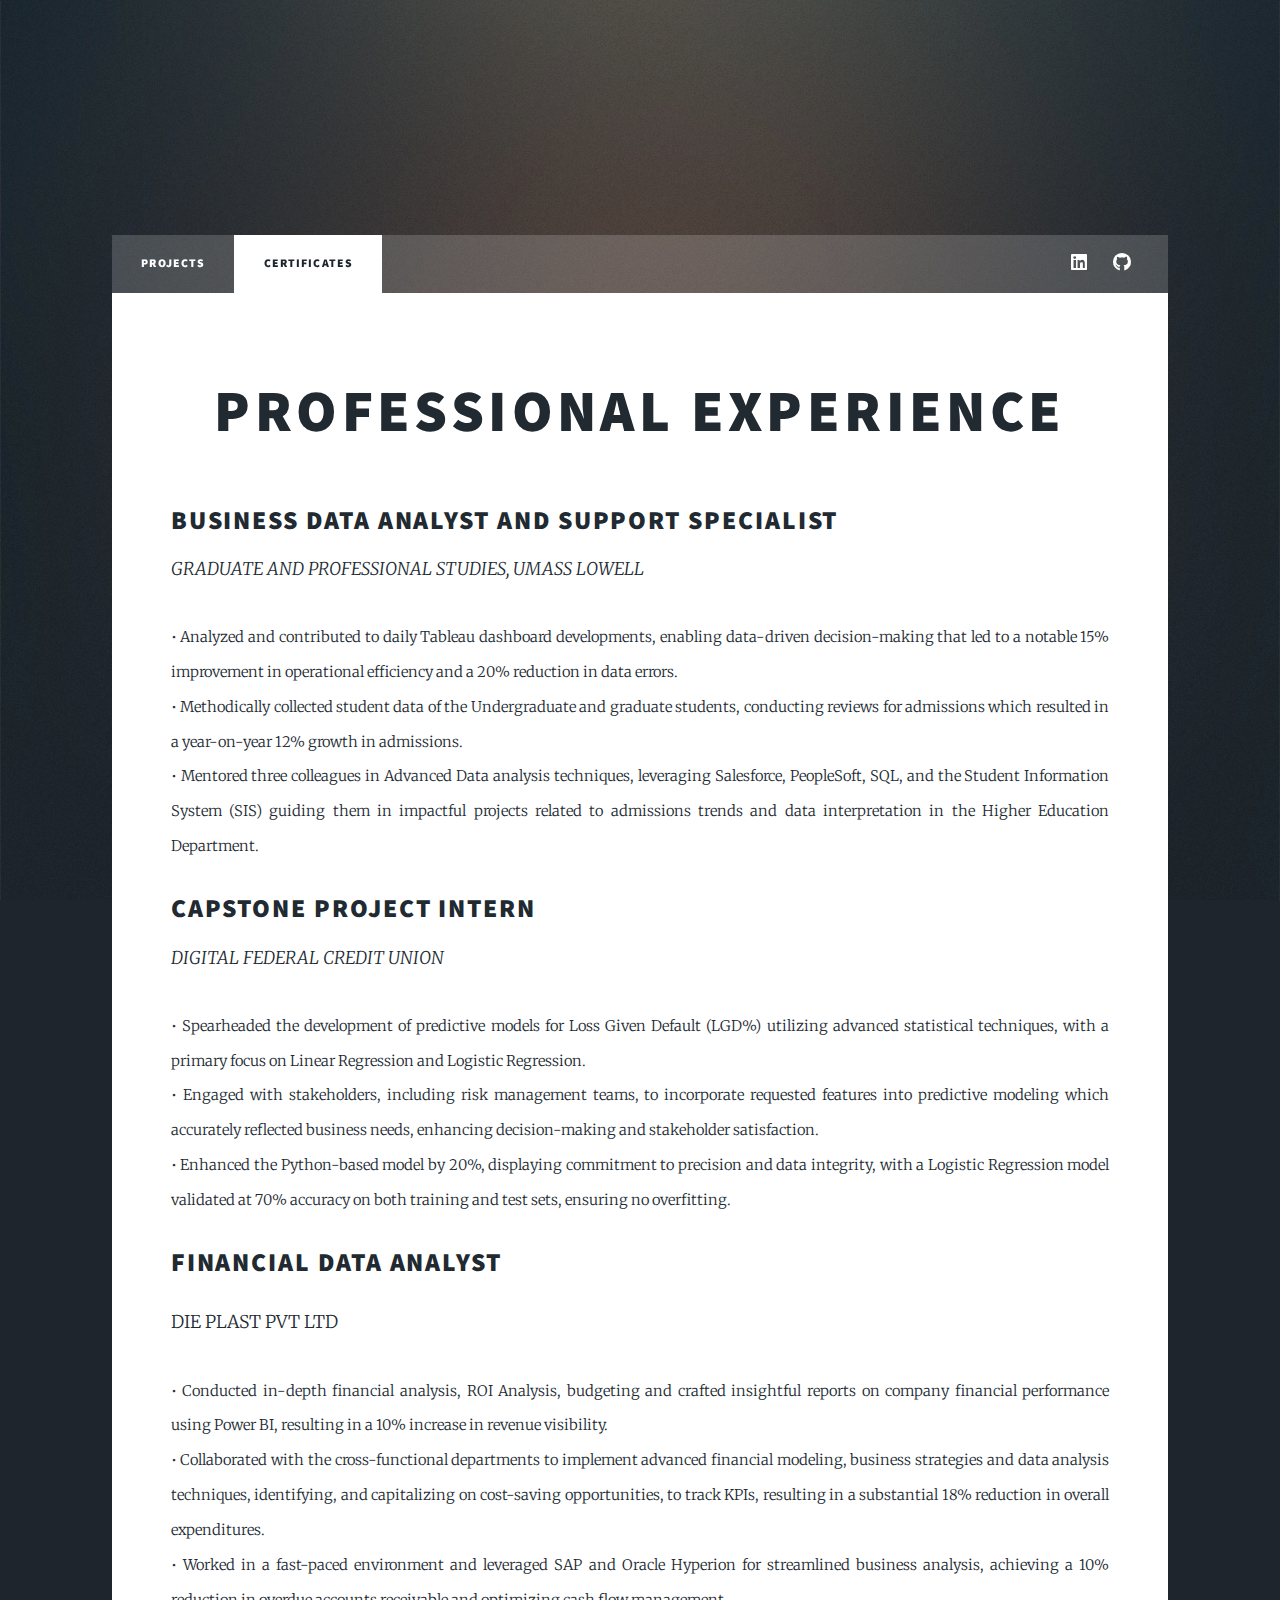
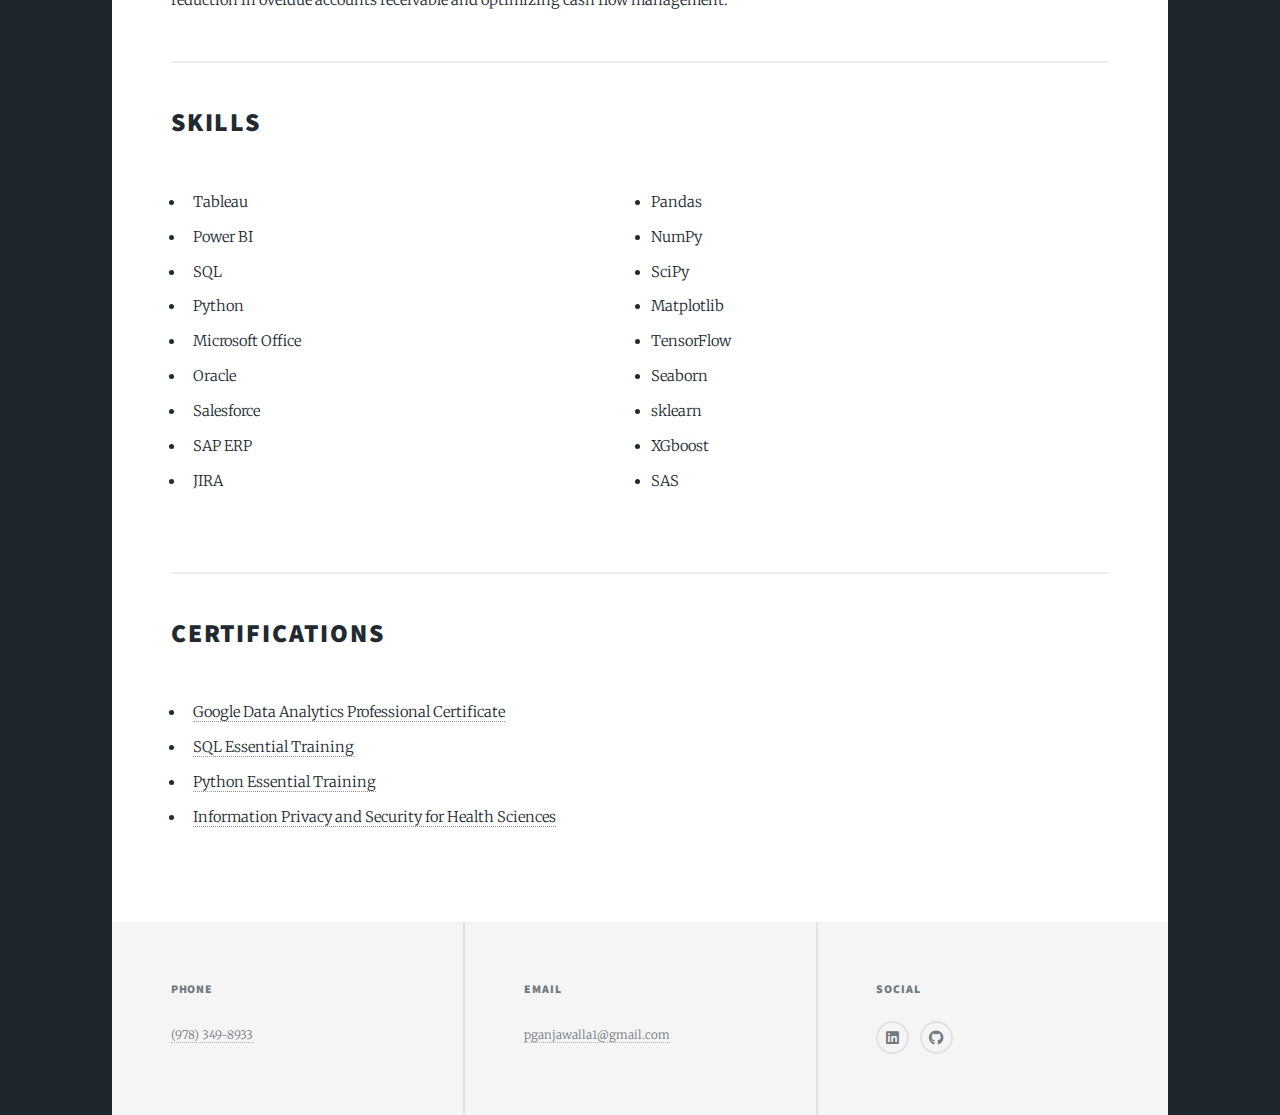
<file: elements.html>
<!DOCTYPE HTML>
<!--

-->
<html>
	<head>
		<title>Praachi Ganjawalla Portfolio</title>
		<meta charset="utf-8" />
		<meta name="viewport" content="width=device-width, initial-scale=1, user-scalable=no" />
		<link rel="stylesheet" href="assets/css/main.css" />
		<noscript><link rel="stylesheet" href="assets/css/noscript.css" /></noscript>
	</head>
	<body class="is-preload">

		<!-- Wrapper -->
			<div id="wrapper">

				<!-- Header -->
					<header id="header">
					
					</header>

				<!-- Nav -->
					<nav id="nav">
						<ul class="links">
							<li ><a href="index.html">Projects</a></li>
							<li></li>
							<li class="active"><a href="elements.html">Certificates</a></li>
						</ul>
						<ul class="icons">
							<li><a href="https://www.linkedin.com/in/praachi-ganjawalla/" target="_blank" class="icon brands alt fa-linkedin"><span class="label">linkedin</span></a></li>
									<li><a href="https://github.com/PRAACHIGANJAWALLA" target="_blank" class="icon brands alt fa-github"><span class="label">GitHub</span></a></li>
						</ul>
					</nav>

				<!-- Main -->
					<div id="main">

						<!-- Post -->
							<section class="post">
								<header class="major">
									<h1>Professional Experience<br />
									</h1>
								</header>

								<!-- Text stuff -->
									
									<header>
										<h2>Business Data Analyst and Support Specialist</h2>
										<p style="font-size: larger;">GRADUATE AND PROFESSIONAL STUDIES, UMASS LOWELL</p>

									</header>
									<p>
										• Analyzed and contributed to daily Tableau dashboard developments, enabling data-driven decision-making that led to a notable 15% improvement in operational efficiency and a 20% reduction in data errors.<br>
										• Methodically collected student data of the Undergraduate and graduate students, conducting reviews for admissions which resulted in a year-on-year 12% growth in admissions.<br>
										• Mentored three colleagues in Advanced Data analysis techniques, leveraging Salesforce, PeopleSoft, SQL, and the Student Information System (SIS) guiding them in impactful projects related to admissions trends and data interpretation in the Higher Education Department.
									</p>
									<header>
									
										<h2>Capstone Project Intern</h2>
										<p style="font-size: larger;">DIGITAL FEDERAL CREDIT UNION</p>
									</header>
								</header>
								<p>
									• Spearheaded the development of predictive models for Loss Given Default (LGD%) utilizing advanced statistical techniques, with a primary focus on Linear Regression and Logistic Regression.<br>
									• Engaged with stakeholders, including risk management teams, to incorporate requested features into predictive modeling which accurately reflected business needs, enhancing decision-making and stakeholder satisfaction.<br>
									• Enhanced the Python-based model by 20%, displaying commitment to precision and data integrity, with a Logistic Regression model validated at 70% accuracy on both training and test sets, ensuring no overfitting.
										
									</header>
									<h2>Financial Data Analyst</h2>
									<p style="font-size: larger;">DIE PLAST PVT LTD</p>
									</header>
								</header>
								<p>
									• Conducted in-depth financial analysis, ROI Analysis, budgeting and crafted insightful reports on company financial performance using Power BI, resulting in a 10% increase in revenue visibility.<br>
									• Collaborated with the cross-functional departments to implement advanced financial modeling, business strategies and data analysis techniques, identifying, and capitalizing on cost-saving opportunities, to track KPIs, resulting in a substantial 18% reduction in overall expenditures.<br>
									• Worked in a fast-paced environment and leveraged SAP and Oracle Hyperion for streamlined business analysis, achieving a 10% reduction in overdue accounts receivable and optimizing cash flow management.
										

									<hr />

								<!-- Lists -->
									<h2> Skills</h2>
									<div class="row">
										<div class="col-6 col-12-small">

											<h3></h3>
											<ul>
												<li>Tableau </li>
												<li>Power BI</li>
												<li>SQL </li>
												<li>Python</li>
												<li>Microsoft Office</li>
												<li>Oracle</li>
												<li>Salesforce</li>
												<li>SAP ERP</li>
												<li>JIRA</li>
											</ul>

										</div>
										<div class="col-6 col-12-small">

											<h3></h3>
										</ul>
												<li>Pandas </li>
												<li>NumPy</li>
												<li>SciPy</li>
												<li>Matplotlib</li>
												<li>TensorFlow</li>
												<li>Seaborn</li>
												<li>sklearn </li>
												<li>XGboost</li>
												<li>SAS</li>
											</ul> 
										</div>

								</div>
						<!------------------------------------------------>
						<hr />
						<h2>Certifications</h2>
									
									<div class="row">
										<div class="col-6 col-12-small">

											<h3></h3>
											<ul>
												<li><a href="https://www.coursera.org/account/accomplishments/specialization/VVJMPUPMHDY4" target="_blank">Google Data Analytics Professional Certificate</a></li>
												<li><a href="https://www.linkedin.com/learning/certificates/e26a0fb0a0f96d4bef2bc62ef93bf6f4cd3d52837541355674774a9db2539454?u=118313810" target="_blank">SQL Essential Training</a></li>
												<li><a href="https://www.linkedin.com/learning/certificates/c8ed49303e789bd73550ab69b4c958966bfd441bdabf36ce9e1b286966e88c1e?u=118313810" target="_blank">Python Essential Training</a></li>
												<li><a href="https://www.citiprogram.org/verify/?wded18f80-c61b-4ff9-8ec6-48f5fde421cc-57102845" target="_blank">Information Privacy and Security for Health Sciences</a></li>
												
											</ul>

										</div>
								</div>

							<!------------------------------------------------>
								
                                        
									

										

</code></pre>

							</section>

					</div>

				<!-- Footer -->
				<footer id="footer">
					
					
						<section>
							<h3>Phone</h3>
							<p><a href="https://calendly.com/pganjawalla1/15min" target="_blank">(978) 349-8933</a></p>
						</section>
						<section>
							<h3>Email</h3>
							<p><a href="mailto:pganjawalla1@gmail.com" target="_blank" >pganjawalla1@gmail.com</a></p>
						</section>
						<section>
							<h3>Social</h3>
							<ul class="icons alt">
					
								<li><a href="https://www.linkedin.com/in/praachi-ganjawalla/" target="_blank" class="icon brands alt fa-linkedin"><span class="label">linkedin</span></a></li>
								<li><a href="https://github.com/PRAACHIGANJAWALLA" target="_blank" class="icon brands alt fa-github"><span class="label">GitHub</span></a></li>
							</ul>
						</section>
					</section>
				</footer>

				

			</div>

		<!-- Scripts -->
			<script src="assets/js/jquery.min.js"></script>
			<script src="assets/js/jquery.scrollex.min.js"></script>
			<script src="assets/js/jquery.scrolly.min.js"></script>
			<script src="assets/js/browser.min.js"></script>
			<script src="assets/js/breakpoints.min.js"></script>
			<script src="assets/js/util.js"></script>
			<script src="assets/js/main.js"></script>

	</body>
</html>
</file>
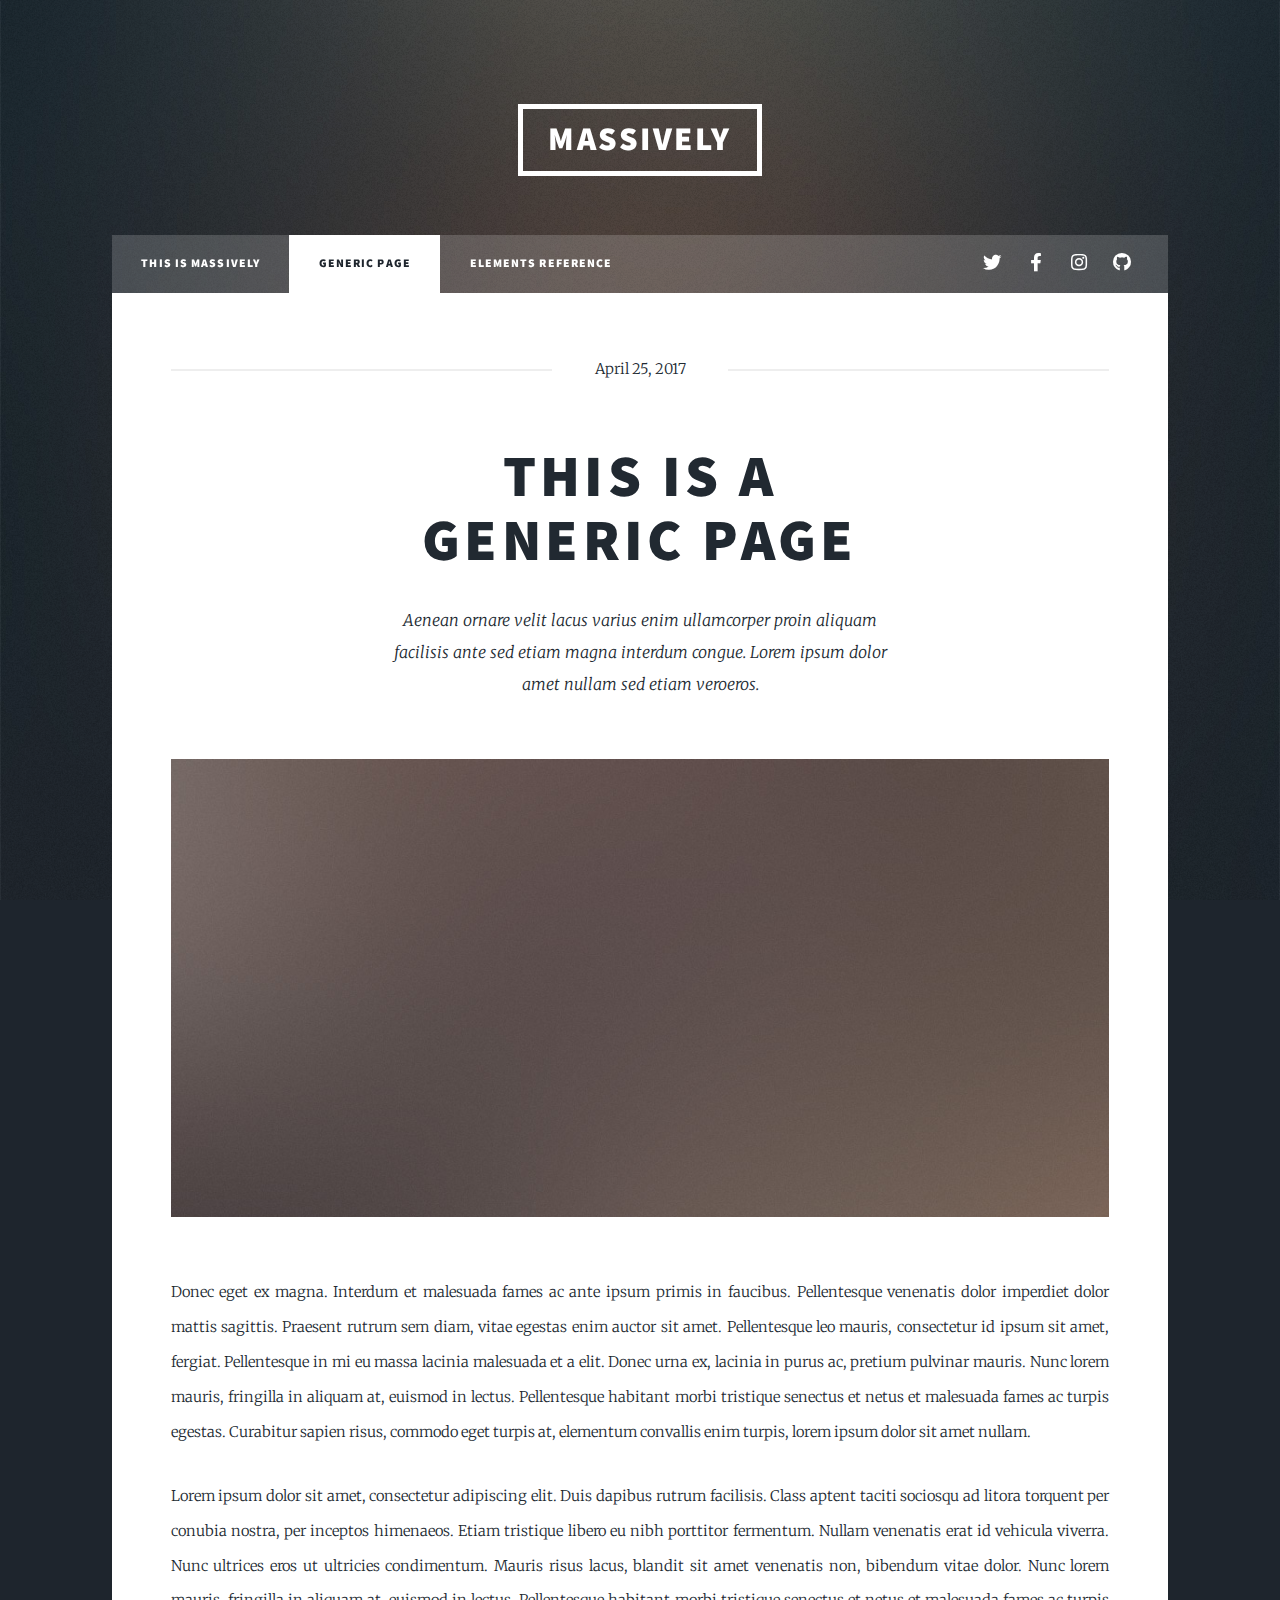
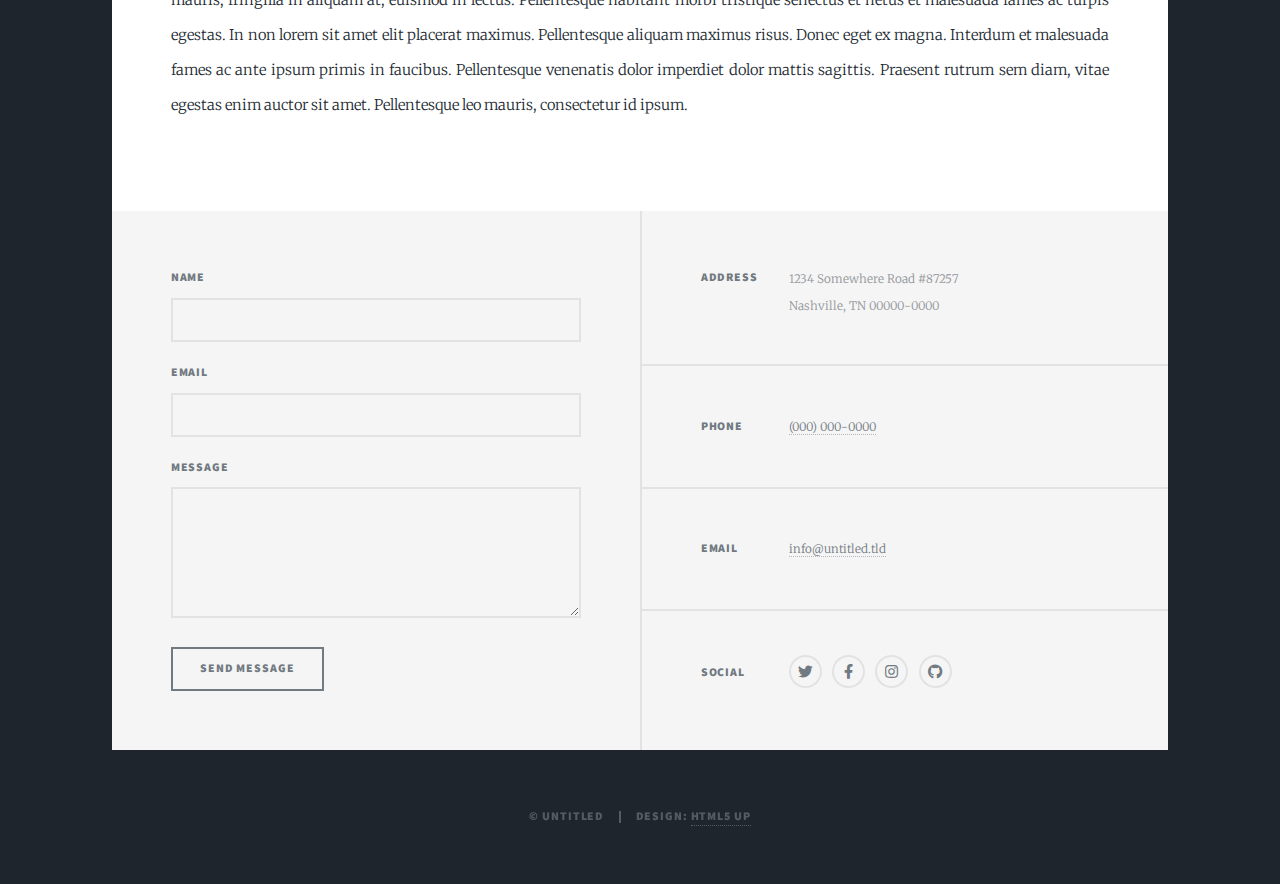
<file: generic.html>
<!DOCTYPE HTML>
<!--
	Massively by HTML5 UP
	html5up.net | @ajlkn
	Free for personal and commercial use under the CCA 3.0 license (html5up.net/license)
-->
<html>
	<head>
		<title>Generic Page - Massively by HTML5 UP</title>
		<meta charset="utf-8" />
		<meta name="viewport" content="width=device-width, initial-scale=1, user-scalable=no" />
		<link rel="stylesheet" href="assets/css/main.css" />
		<noscript><link rel="stylesheet" href="assets/css/noscript.css" /></noscript>
	</head>
	<body class="is-preload">

		<!-- Wrapper -->
			<div id="wrapper">

				<!-- Header -->
					<header id="header">
						<a href="index.html" class="logo">Massively</a>
					</header>

				<!-- Nav -->
					<nav id="nav">
						<ul class="links">
							<li><a href="index.html">This is Massively</a></li>
							<li class="active"><a href="generic.html">Generic Page</a></li>
							<li><a href="elements.html">Elements Reference</a></li>
						</ul>
						<ul class="icons">
							<li><a href="#" class="icon brands fa-twitter"><span class="label">Twitter</span></a></li>
							<li><a href="#" class="icon brands fa-facebook-f"><span class="label">Facebook</span></a></li>
							<li><a href="#" class="icon brands fa-instagram"><span class="label">Instagram</span></a></li>
							<li><a href="#" class="icon brands fa-github"><span class="label">GitHub</span></a></li>
						</ul>
					</nav>

				<!-- Main -->
					<div id="main">

						<!-- Post -->
							<section class="post">
								<header class="major">
									<span class="date">April 25, 2017</span>
									<h1>This is a<br />
									Generic Page</h1>
									<p>Aenean ornare velit lacus varius enim ullamcorper proin aliquam<br />
									facilisis ante sed etiam magna interdum congue. Lorem ipsum dolor<br />
									amet nullam sed etiam veroeros.</p>
								</header>
								<div class="image main"><img src="images/pic01.jpg" alt="" /></div>
								<p>Donec eget ex magna. Interdum et malesuada fames ac ante ipsum primis in faucibus. Pellentesque venenatis dolor imperdiet dolor mattis sagittis. Praesent rutrum sem diam, vitae egestas enim auctor sit amet. Pellentesque leo mauris, consectetur id ipsum sit amet, fergiat. Pellentesque in mi eu massa lacinia malesuada et a elit. Donec urna ex, lacinia in purus ac, pretium pulvinar mauris. Nunc lorem mauris, fringilla in aliquam at, euismod in lectus. Pellentesque habitant morbi tristique senectus et netus et malesuada fames ac turpis egestas. Curabitur sapien risus, commodo eget turpis at, elementum convallis enim turpis, lorem ipsum dolor sit amet nullam.</p>
								<p>Lorem ipsum dolor sit amet, consectetur adipiscing elit. Duis dapibus rutrum facilisis. Class aptent taciti sociosqu ad litora torquent per conubia nostra, per inceptos himenaeos. Etiam tristique libero eu nibh porttitor fermentum. Nullam venenatis erat id vehicula viverra. Nunc ultrices eros ut ultricies condimentum. Mauris risus lacus, blandit sit amet venenatis non, bibendum vitae dolor. Nunc lorem mauris, fringilla in aliquam at, euismod in lectus. Pellentesque habitant morbi tristique senectus et netus et malesuada fames ac turpis egestas. In non lorem sit amet elit placerat maximus. Pellentesque aliquam maximus risus. Donec eget ex magna. Interdum et malesuada fames ac ante ipsum primis in faucibus. Pellentesque venenatis dolor imperdiet dolor mattis sagittis. Praesent rutrum sem diam, vitae egestas enim auctor sit amet. Pellentesque leo mauris, consectetur id ipsum.</p>
							</section>

					</div>

				<!-- Footer -->
					<footer id="footer">
						<section>
							<form method="post" action="#">
								<div class="fields">
									<div class="field">
										<label for="name">Name</label>
										<input type="text" name="name" id="name" />
									</div>
									<div class="field">
										<label for="email">Email</label>
										<input type="text" name="email" id="email" />
									</div>
									<div class="field">
										<label for="message">Message</label>
										<textarea name="message" id="message" rows="3"></textarea>
									</div>
								</div>
								<ul class="actions">
									<li><input type="submit" value="Send Message" /></li>
								</ul>
							</form>
						</section>
						<section class="split contact">
							<section class="alt">
								<h3>Address</h3>
								<p>1234 Somewhere Road #87257<br />
								Nashville, TN 00000-0000</p>
							</section>
							<section>
								<h3>Phone</h3>
								<p><a href="#">(000) 000-0000</a></p>
							</section>
							<section>
								<h3>Email</h3>
								<p><a href="#">info@untitled.tld</a></p>
							</section>
							<section>
								<h3>Social</h3>
								<ul class="icons alt">
									<li><a href="#" class="icon brands alt fa-twitter"><span class="label">Twitter</span></a></li>
									<li><a href="#" class="icon brands alt fa-facebook-f"><span class="label">Facebook</span></a></li>
									<li><a href="#" class="icon brands alt fa-instagram"><span class="label">Instagram</span></a></li>
									<li><a href="#" class="icon brands alt fa-github"><span class="label">GitHub</span></a></li>
								</ul>
							</section>
						</section>
					</footer>

				<!-- Copyright -->
					<div id="copyright">
						<ul><li>&copy; Untitled</li><li>Design: <a href="https://html5up.net">HTML5 UP</a></li></ul>
					</div>

			</div>

		<!-- Scripts -->
			<script src="assets/js/jquery.min.js"></script>
			<script src="assets/js/jquery.scrollex.min.js"></script>
			<script src="assets/js/jquery.scrolly.min.js"></script>
			<script src="assets/js/browser.min.js"></script>
			<script src="assets/js/breakpoints.min.js"></script>
			<script src="assets/js/util.js"></script>
			<script src="assets/js/main.js"></script>

	</body>
</html>
</file>
<file: assets/css/main.css>
@import url(fontawesome-all.min.css);
@import url("https://fonts.googleapis.com/css?family=Merriweather:300,700,300italic,700italic|Source+Sans+Pro:900");

/*
	Massively by HTML5 UP
	html5up.net | @ajlkn
	Free for personal and commercial use under the CCA 3.0 license (html5up.net/license)
*/

html, body, div, span, applet, object,
iframe, h1, h2, h3, h4, h5, h6, p, blockquote,
pre, a, abbr, acronym, address, big, cite,
code, del, dfn, em, img, ins, kbd, q, s, samp,
small, strike, strong, sub, sup, tt, var, b,
u, i, center, dl, dt, dd, ol, ul, li, fieldset,
form, label, legend, table, caption, tbody,
tfoot, thead, tr, th, td, article, aside,
canvas, details, embed, figure, figcaption,
footer, header, hgroup, menu, nav, output, ruby,
section, summary, time, mark, audio, video {
	margin: 0;
	padding: 0;
	border: 0;
	font-size: 100%;
	font: inherit;
	vertical-align: baseline;}

article, aside, details, figcaption, figure,
footer, header, hgroup, menu, nav, section {
	display: block;}

body {
	line-height: 1;
}

ol, ul {
	list-style: none;
}

blockquote, q {
	quotes: none;
}

	blockquote:before, blockquote:after, q:before, q:after {
		content: '';
		content: none;
	}

table {
	border-collapse: collapse;
	border-spacing: 0;
}

body {
	-webkit-text-size-adjust: none;
}

mark {
	background-color: transparent;
	color: inherit;
}

input::-moz-focus-inner {
	border: 0;
	padding: 0;
}

input, select, textarea {
	-moz-appearance: none;
	-webkit-appearance: none;
	-ms-appearance: none;
	appearance: none;
}

/* Basic */

	@-ms-viewport {
		width: device-width;
	}

	body {
		-ms-overflow-style: scrollbar;
	}

	@media screen and (max-width: 480px) {

		html, body {
			min-width: 320px;
		}

	}

	html {
		box-sizing: border-box;
	}

	*, *:before, *:after {
		box-sizing: inherit;
	}

	body {
		background-color: #1e252d;
	}

		body.is-preload *, body.is-preload *:before, body.is-preload *:after {
			-moz-animation: none !important;
			-webkit-animation: none !important;
			-ms-animation: none !important;
			animation: none !important;
			-moz-transition: none !important;
			-webkit-transition: none !important;
			-ms-transition: none !important;
			transition: none !important;
		}

/* Type */

	html {
		font-size: 16pt;
	}

		@media screen and (max-width: 1680px) {

			html {
				font-size: 12pt;
			}

		}

		@media screen and (max-width: 1280px) {

			html {
				font-size: 11pt;
			}

		}

		@media screen and (max-width: 360px) {

			html {
				font-size: 10pt;
			}

		}

	body {
		color: #212931;
	}

	body, input, select, textarea {
		font-family: "Merriweather", Georgia, serif;
		font-weight: 300;
		font-size: 1rem;
		line-height: 2.375;
	}
	.pg_image{
		height: 200px;
		width: 200px;
		border-radius: 50%;
		object-fit: contain;

	}

	a {
		-moz-transition: color 0.2s ease-in-out, background-color 0.2s ease-in-out, border-color 0.2s ease-in-out, box-shadow 0.2s ease-in-out;
		-webkit-transition: color 0.2s ease-in-out, background-color 0.2s ease-in-out, border-color 0.2s ease-in-out, box-shadow 0.2s ease-in-out;
		-ms-transition: color 0.2s ease-in-out, background-color 0.2s ease-in-out, border-color 0.2s ease-in-out, box-shadow 0.2s ease-in-out;
		transition: color 0.2s ease-in-out, background-color 0.2s ease-in-out, border-color 0.2s ease-in-out, box-shadow 0.2s ease-in-out;
		border-bottom: dotted 1px;
		text-decoration: none;
	}

		a:hover {
			border-bottom-color: transparent;
		}

	strong, b {
		font-weight: 600;
	}

	em, i {
		font-style: italic;
	}

	p {
		text-align: justify;
		margin: 0 0 2rem 0;
	}

	h1, h2, h3, h4, h5, h6 {
		font-family: "Source Sans Pro", Helvetica, sans-serif;
		font-weight: 900;
		line-height: 1.5;
		letter-spacing: 0.075em;
		text-transform: uppercase;
		margin: 0 0 1rem 0;
	}

		h1 a, h2 a, h3 a, h4 a, h5 a, h6 a {
			border-bottom: 0;
			color: inherit;
			text-decoration: none;
		}

	h1 {
		font-size: 4rem;
		line-height: 1.1;
		margin: 0 0 2rem 0;
	}

	h2 {
		font-size: 1.75rem;
		line-height: 1.3;
		margin: 0 0 1.5rem 0;
	}

	h3 {
		font-size: 1.25rem;
		margin: 0 0 1.5rem 0;
	}

	h4 {
		font-size: 1rem;
	}

	h5 {
		font-size: 0.9rem;
	}

	h6 {
		font-size: 0.8rem;
	}

	sub {
		font-size: 0.8rem;
		position: relative;
		top: 0.5rem;
	}

	sup {
		font-size: 0.8rem;
		position: relative;
		top: -0.5rem;
	}

	blockquote {
		border-left: solid 4px;
		font-style: italic;
		margin: 0 0 2rem 0;
		padding: 0.5rem 0 0.5rem 2rem;
	}

	code {
		border: solid 2px;
		font-family: "Courier New", monospace;
		font-size: 0.9rem;
		margin: 0 0.25rem;
		padding: 0.25rem 0.65rem;
	}

	pre {
		-webkit-overflow-scrolling: touch;
		font-family: "Courier New", monospace;
		font-size: 0.9rem;
		margin: 0 0 2rem 0;
	}

		pre code {
			display: block;
			line-height: 1.75;
			padding: 1rem 1.5rem;
			overflow-x: auto;
		}

	hr {
		border: 0;
		border-bottom: solid 2px;
		margin: 3rem 0;
	}

		hr.major {
			margin: 5rem 0;
		}

	.align-left {
		text-align: left;
	}

	.align-center {
		text-align: center;
	}

	.align-right {
		text-align: right;
	}

	input, select, textarea {
		color: #212931;
	}

	a {
		color: #212931;
		border-bottom-color: rgba(33, 41, 49, 0.5);
	}

		a:hover {
			border-bottom-color: transparent;
			color: #18bfef !important;
		}

	strong, b {
		color: #212931;
	}

	h1, h2, h3, h4, h5, h6 {
		color: #212931;
	}

	blockquote {
		border-left-color: #eeeeee;
	}

	code {
		background: rgba(220, 220, 220, 0.25);
		border-color: #eeeeee;
	}

	hr {
		border-bottom-color: #eeeeee;
	}

/* Row */

	.row {
		display: flex;
		flex-wrap: wrap;
		box-sizing: border-box;
		align-items: stretch;
	}

		.row > * {
			box-sizing: border-box;
		}

		.row.gtr-uniform > * > :last-child {
			margin-bottom: 0;
		}

		.row.aln-left {
			justify-content: flex-start;
		}

		.row.aln-center {
			justify-content: center;
		}

		.row.aln-right {
			justify-content: flex-end;
		}

		.row.aln-top {
			align-items: flex-start;
		}

		.row.aln-middle {
			align-items: center;
		}

		.row.aln-bottom {
			align-items: flex-end;
		}

		.row > .imp {
			order: -1;
		}

		.row > .col-1 {
			width: 8.33333%;
		}

		.row > .off-1 {
			margin-left: 8.33333%;
		}

		.row > .col-2 {
			width: 16.66667%;
		}

		.row > .off-2 {
			margin-left: 16.66667%;
		}

		.row > .col-3 {
			width: 25%;
		}

		.row > .off-3 {
			margin-left: 25%;
		}

		.row > .col-4 {
			width: 33.33333%;
		}

		.row > .off-4 {
			margin-left: 33.33333%;
		}

		.row > .col-5 {
			width: 41.66667%;
		}

		.row > .off-5 {
			margin-left: 41.66667%;
		}

		.row > .col-6 {
			width: 50%;
		}

		.row > .off-6 {
			margin-left: 50%;
		}

		.row > .col-7 {
			width: 58.33333%;
		}

		.row > .off-7 {
			margin-left: 58.33333%;
		}

		.row > .col-8 {
			width: 66.66667%;
		}

		.row > .off-8 {
			margin-left: 66.66667%;
		}

		.row > .col-9 {
			width: 75%;
		}

		.row > .off-9 {
			margin-left: 75%;
		}

		.row > .col-10 {
			width: 83.33333%;
		}

		.row > .off-10 {
			margin-left: 83.33333%;
		}

		.row > .col-11 {
			width: 91.66667%;
		}

		.row > .off-11 {
			margin-left: 91.66667%;
		}

		.row > .col-12 {
			width: 100%;
		}

		.row > .off-12 {
			margin-left: 100%;
		}

		.row.gtr-0 {
			margin-top: 0;
			margin-left: 0rem;
		}

			.row.gtr-0 > * {
				padding: 0 0 0 0rem;
			}

			.row.gtr-0.gtr-uniform {
				margin-top: 0rem;
			}

				.row.gtr-0.gtr-uniform > * {
					padding-top: 0rem;
				}

		.row.gtr-25 {
			margin-top: 0;
			margin-left: -0.375rem;
		}

			.row.gtr-25 > * {
				padding: 0 0 0 0.375rem;
			}

			.row.gtr-25.gtr-uniform {
				margin-top: -0.375rem;
			}

				.row.gtr-25.gtr-uniform > * {
					padding-top: 0.375rem;
				}

		.row.gtr-50 {
			margin-top: 0;
			margin-left: -0.75rem;
		}

			.row.gtr-50 > * {
				padding: 0 0 0 0.75rem;
			}

			.row.gtr-50.gtr-uniform {
				margin-top: -0.75rem;
			}

				.row.gtr-50.gtr-uniform > * {
					padding-top: 0.75rem;
				}

		.row {
			margin-top: 0;
			margin-left: -1.5rem;
		}

			.row > * {
				padding: 0 0 0 1.5rem;
			}

			.row.gtr-uniform {
				margin-top: -1.5rem;
			}

				.row.gtr-uniform > * {
					padding-top: 1.5rem;
				}

		.row.gtr-150 {
			margin-top: 0;
			margin-left: -2.25rem;
		}

			.row.gtr-150 > * {
				padding: 0 0 0 2.25rem;
			}

			.row.gtr-150.gtr-uniform {
				margin-top: -2.25rem;
			}

				.row.gtr-150.gtr-uniform > * {
					padding-top: 2.25rem;
				}

		.row.gtr-200 {
			margin-top: 0;
			margin-left: -3rem;
		}

			.row.gtr-200 > * {
				padding: 0 0 0 3rem;
			}

			.row.gtr-200.gtr-uniform {
				margin-top: -3rem;
			}

				.row.gtr-200.gtr-uniform > * {
					padding-top: 3rem;
				}

		@media screen and (max-width: 1680px) {

			.row {
				display: flex;
				flex-wrap: wrap;
				box-sizing: border-box;
				align-items: stretch;
			}

				.row > * {
					box-sizing: border-box;
				}

				.row.gtr-uniform > * > :last-child {
					margin-bottom: 0;
				}

				.row.aln-left {
					justify-content: flex-start;
				}

				.row.aln-center {
					justify-content: center;
				}

				.row.aln-right {
					justify-content: flex-end;
				}

				.row.aln-top {
					align-items: flex-start;
				}

				.row.aln-middle {
					align-items: center;
				}

				.row.aln-bottom {
					align-items: flex-end;
				}

				.row > .imp-xlarge {
					order: -1;
				}

				.row > .col-1-xlarge {
					width: 8.33333%;
				}

				.row > .off-1-xlarge {
					margin-left: 8.33333%;
				}

				.row > .col-2-xlarge {
					width: 16.66667%;
				}

				.row > .off-2-xlarge {
					margin-left: 16.66667%;
				}

				.row > .col-3-xlarge {
					width: 25%;
				}

				.row > .off-3-xlarge {
					margin-left: 25%;
				}

				.row > .col-4-xlarge {
					width: 33.33333%;
				}

				.row > .off-4-xlarge {
					margin-left: 33.33333%;
				}

				.row > .col-5-xlarge {
					width: 41.66667%;
				}

				.row > .off-5-xlarge {
					margin-left: 41.66667%;
				}

				.row > .col-6-xlarge {
					width: 50%;
				}

				.row > .off-6-xlarge {
					margin-left: 50%;
				}

				.row > .col-7-xlarge {
					width: 58.33333%;
				}

				.row > .off-7-xlarge {
					margin-left: 58.33333%;
				}

				.row > .col-8-xlarge {
					width: 66.66667%;
				}

				.row > .off-8-xlarge {
					margin-left: 66.66667%;
				}

				.row > .col-9-xlarge {
					width: 75%;
				}

				.row > .off-9-xlarge {
					margin-left: 75%;
				}

				.row > .col-10-xlarge {
					width: 83.33333%;
				}

				.row > .off-10-xlarge {
					margin-left: 83.33333%;
				}

				.row > .col-11-xlarge {
					width: 91.66667%;
				}

				.row > .off-11-xlarge {
					margin-left: 91.66667%;
				}

				.row > .col-12-xlarge {
					width: 100%;
				}

				.row > .off-12-xlarge {
					margin-left: 100%;
				}

				.row.gtr-0 {
					margin-top: 0;
					margin-left: 0rem;
				}

					.row.gtr-0 > * {
						padding: 0 0 0 0rem;
					}

					.row.gtr-0.gtr-uniform {
						margin-top: 0rem;
					}

						.row.gtr-0.gtr-uniform > * {
							padding-top: 0rem;
						}

				.row.gtr-25 {
					margin-top: 0;
					margin-left: -0.375rem;
				}

					.row.gtr-25 > * {
						padding: 0 0 0 0.375rem;
					}

					.row.gtr-25.gtr-uniform {
						margin-top: -0.375rem;
					}

						.row.gtr-25.gtr-uniform > * {
							padding-top: 0.375rem;
						}

				.row.gtr-50 {
					margin-top: 0;
					margin-left: -0.75rem;
				}

					.row.gtr-50 > * {
						padding: 0 0 0 0.75rem;
					}

					.row.gtr-50.gtr-uniform {
						margin-top: -0.75rem;
					}

						.row.gtr-50.gtr-uniform > * {
							padding-top: 0.75rem;
						}

				.row {
					margin-top: 0;
					margin-left: -1.5rem;
				}

					.row > * {
						padding: 0 0 0 1.5rem;
					}

					.row.gtr-uniform {
						margin-top: -1.5rem;
					}

						.row.gtr-uniform > * {
							padding-top: 1.5rem;
						}

				.row.gtr-150 {
					margin-top: 0;
					margin-left: -2.25rem;
				}

					.row.gtr-150 > * {
						padding: 0 0 0 2.25rem;
					}

					.row.gtr-150.gtr-uniform {
						margin-top: -2.25rem;
					}

						.row.gtr-150.gtr-uniform > * {
							padding-top: 2.25rem;
						}

				.row.gtr-200 {
					margin-top: 0;
					margin-left: -3rem;
				}

					.row.gtr-200 > * {
						padding: 0 0 0 3rem;
					}

					.row.gtr-200.gtr-uniform {
						margin-top: -3rem;
					}

						.row.gtr-200.gtr-uniform > * {
							padding-top: 3rem;
						}

		}

		@media screen and (max-width: 1280px) {

			.row {
				display: flex;
				flex-wrap: wrap;
				box-sizing: border-box;
				align-items: stretch;
			}

				.row > * {
					box-sizing: border-box;
				}

				.row.gtr-uniform > * > :last-child {
					margin-bottom: 0;
				}

				.row.aln-left {
					justify-content: flex-start;
				}

				.row.aln-center {
					justify-content: center;
				}

				.row.aln-right {
					justify-content: flex-end;
				}

				.row.aln-top {
					align-items: flex-start;
				}

				.row.aln-middle {
					align-items: center;
				}

				.row.aln-bottom {
					align-items: flex-end;
				}

				.row > .imp-large {
					order: -1;
				}

				.row > .col-1-large {
					width: 8.33333%;
				}

				.row > .off-1-large {
					margin-left: 8.33333%;
				}

				.row > .col-2-large {
					width: 16.66667%;
				}

				.row > .off-2-large {
					margin-left: 16.66667%;
				}

				.row > .col-3-large {
					width: 25%;
				}

				.row > .off-3-large {
					margin-left: 25%;
				}

				.row > .col-4-large {
					width: 33.33333%;
				}

				.row > .off-4-large {
					margin-left: 33.33333%;
				}

				.row > .col-5-large {
					width: 41.66667%;
				}

				.row > .off-5-large {
					margin-left: 41.66667%;
				}

				.row > .col-6-large {
					width: 50%;
				}

				.row > .off-6-large {
					margin-left: 50%;
				}

				.row > .col-7-large {
					width: 58.33333%;
				}

				.row > .off-7-large {
					margin-left: 58.33333%;
				}

				.row > .col-8-large {
					width: 66.66667%;
				}

				.row > .off-8-large {
					margin-left: 66.66667%;
				}

				.row > .col-9-large {
					width: 75%;
				}

				.row > .off-9-large {
					margin-left: 75%;
				}

				.row > .col-10-large {
					width: 83.33333%;
				}

				.row > .off-10-large {
					margin-left: 83.33333%;
				}

				.row > .col-11-large {
					width: 91.66667%;
				}

				.row > .off-11-large {
					margin-left: 91.66667%;
				}

				.row > .col-12-large {
					width: 100%;
				}

				.row > .off-12-large {
					margin-left: 100%;
				}

				.row.gtr-0 {
					margin-top: 0;
					margin-left: 0rem;
				}

					.row.gtr-0 > * {
						padding: 0 0 0 0rem;
					}

					.row.gtr-0.gtr-uniform {
						margin-top: 0rem;
					}

						.row.gtr-0.gtr-uniform > * {
							padding-top: 0rem;
						}

				.row.gtr-25 {
					margin-top: 0;
					margin-left: -0.375rem;
				}

					.row.gtr-25 > * {
						padding: 0 0 0 0.375rem;
					}

					.row.gtr-25.gtr-uniform {
						margin-top: -0.375rem;
					}

						.row.gtr-25.gtr-uniform > * {
							padding-top: 0.375rem;
						}

				.row.gtr-50 {
					margin-top: 0;
					margin-left: -0.75rem;
				}

					.row.gtr-50 > * {
						padding: 0 0 0 0.75rem;
					}

					.row.gtr-50.gtr-uniform {
						margin-top: -0.75rem;
					}

						.row.gtr-50.gtr-uniform > * {
							padding-top: 0.75rem;
						}

				.row {
					margin-top: 0;
					margin-left: -1.5rem;
				}

					.row > * {
						padding: 0 0 0 1.5rem;
					}

					.row.gtr-uniform {
						margin-top: -1.5rem;
					}

						.row.gtr-uniform > * {
							padding-top: 1.5rem;
						}

				.row.gtr-150 {
					margin-top: 0;
					margin-left: -2.25rem;
				}

					.row.gtr-150 > * {
						padding: 0 0 0 2.25rem;
					}

					.row.gtr-150.gtr-uniform {
						margin-top: -2.25rem;
					}

						.row.gtr-150.gtr-uniform > * {
							padding-top: 2.25rem;
						}

				.row.gtr-200 {
					margin-top: 0;
					margin-left: -3rem;
				}

					.row.gtr-200 > * {
						padding: 0 0 0 3rem;
					}

					.row.gtr-200.gtr-uniform {
						margin-top: -3rem;
					}

						.row.gtr-200.gtr-uniform > * {
							padding-top: 3rem;
						}

		}

		@media screen and (max-width: 980px) {

			.row {
				display: flex;
				flex-wrap: wrap;
				box-sizing: border-box;
				align-items: stretch;
			}

				.row > * {
					box-sizing: border-box;
				}

				.row.gtr-uniform > * > :last-child {
					margin-bottom: 0;
				}

				.row.aln-left {
					justify-content: flex-start;
				}

				.row.aln-center {
					justify-content: center;
				}

				.row.aln-right {
					justify-content: flex-end;
				}

				.row.aln-top {
					align-items: flex-start;
				}

				.row.aln-middle {
					align-items: center;
				}

				.row.aln-bottom {
					align-items: flex-end;
				}

				.row > .imp-medium {
					order: -1;
				}

				.row > .col-1-medium {
					width: 8.33333%;
				}

				.row > .off-1-medium {
					margin-left: 8.33333%;
				}

				.row > .col-2-medium {
					width: 16.66667%;
				}

				.row > .off-2-medium {
					margin-left: 16.66667%;
				}

				.row > .col-3-medium {
					width: 25%;
				}

				.row > .off-3-medium {
					margin-left: 25%;
				}

				.row > .col-4-medium {
					width: 33.33333%;
				}

				.row > .off-4-medium {
					margin-left: 33.33333%;
				}

				.row > .col-5-medium {
					width: 41.66667%;
				}

				.row > .off-5-medium {
					margin-left: 41.66667%;
				}

				.row > .col-6-medium {
					width: 50%;
				}

				.row > .off-6-medium {
					margin-left: 50%;
				}

				.row > .col-7-medium {
					width: 58.33333%;
				}

				.row > .off-7-medium {
					margin-left: 58.33333%;
				}

				.row > .col-8-medium {
					width: 66.66667%;
				}

				.row > .off-8-medium {
					margin-left: 66.66667%;
				}

				.row > .col-9-medium {
					width: 75%;
				}

				.row > .off-9-medium {
					margin-left: 75%;
				}

				.row > .col-10-medium {
					width: 83.33333%;
				}

				.row > .off-10-medium {
					margin-left: 83.33333%;
				}

				.row > .col-11-medium {
					width: 91.66667%;
				}

				.row > .off-11-medium {
					margin-left: 91.66667%;
				}

				.row > .col-12-medium {
					width: 100%;
				}

				.row > .off-12-medium {
					margin-left: 100%;
				}

				.row.gtr-0 {
					margin-top: 0;
					margin-left: 0rem;
				}

					.row.gtr-0 > * {
						padding: 0 0 0 0rem;
					}

					.row.gtr-0.gtr-uniform {
						margin-top: 0rem;
					}

						.row.gtr-0.gtr-uniform > * {
							padding-top: 0rem;
						}

				.row.gtr-25 {
					margin-top: 0;
					margin-left: -0.375rem;
				}

					.row.gtr-25 > * {
						padding: 0 0 0 0.375rem;
					}

					.row.gtr-25.gtr-uniform {
						margin-top: -0.375rem;
					}

						.row.gtr-25.gtr-uniform > * {
							padding-top: 0.375rem;
						}

				.row.gtr-50 {
					margin-top: 0;
					margin-left: -0.75rem;
				}

					.row.gtr-50 > * {
						padding: 0 0 0 0.75rem;
					}

					.row.gtr-50.gtr-uniform {
						margin-top: -0.75rem;
					}

						.row.gtr-50.gtr-uniform > * {
							padding-top: 0.75rem;
						}

				.row {
					margin-top: 0;
					margin-left: -1.5rem;
				}

					.row > * {
						padding: 0 0 0 1.5rem;
					}

					.row.gtr-uniform {
						margin-top: -1.5rem;
					}

						.row.gtr-uniform > * {
							padding-top: 1.5rem;
						}

				.row.gtr-150 {
					margin-top: 0;
					margin-left: -2.25rem;
				}

					.row.gtr-150 > * {
						padding: 0 0 0 2.25rem;
					}

					.row.gtr-150.gtr-uniform {
						margin-top: -2.25rem;
					}

						.row.gtr-150.gtr-uniform > * {
							padding-top: 2.25rem;
						}

				.row.gtr-200 {
					margin-top: 0;
					margin-left: -3rem;
				}

					.row.gtr-200 > * {
						padding: 0 0 0 3rem;
					}

					.row.gtr-200.gtr-uniform {
						margin-top: -3rem;
					}

						.row.gtr-200.gtr-uniform > * {
							padding-top: 3rem;
						}

		}

		@media screen and (max-width: 736px) {

			.row {
				display: flex;
				flex-wrap: wrap;
				box-sizing: border-box;
				align-items: stretch;
			}

				.row > * {
					box-sizing: border-box;
				}

				.row.gtr-uniform > * > :last-child {
					margin-bottom: 0;
				}

				.row.aln-left {
					justify-content: flex-start;
				}

				.row.aln-center {
					justify-content: center;
				}

				.row.aln-right {
					justify-content: flex-end;
				}

				.row.aln-top {
					align-items: flex-start;
				}

				.row.aln-middle {
					align-items: center;
				}

				.row.aln-bottom {
					align-items: flex-end;
				}

				.row > .imp-small {
					order: -1;
				}

				.row > .col-1-small {
					width: 8.33333%;
				}

				.row > .off-1-small {
					margin-left: 8.33333%;
				}

				.row > .col-2-small {
					width: 16.66667%;
				}

				.row > .off-2-small {
					margin-left: 16.66667%;
				}

				.row > .col-3-small {
					width: 25%;
				}

				.row > .off-3-small {
					margin-left: 25%;
				}

				.row > .col-4-small {
					width: 33.33333%;
				}

				.row > .off-4-small {
					margin-left: 33.33333%;
				}

				.row > .col-5-small {
					width: 41.66667%;
				}

				.row > .off-5-small {
					margin-left: 41.66667%;
				}

				.row > .col-6-small {
					width: 50%;
				}

				.row > .off-6-small {
					margin-left: 50%;
				}

				.row > .col-7-small {
					width: 58.33333%;
				}

				.row > .off-7-small {
					margin-left: 58.33333%;
				}

				.row > .col-8-small {
					width: 66.66667%;
				}

				.row > .off-8-small {
					margin-left: 66.66667%;
				}

				.row > .col-9-small {
					width: 75%;
				}

				.row > .off-9-small {
					margin-left: 75%;
				}

				.row > .col-10-small {
					width: 83.33333%;
				}

				.row > .off-10-small {
					margin-left: 83.33333%;
				}

				.row > .col-11-small {
					width: 91.66667%;
				}

				.row > .off-11-small {
					margin-left: 91.66667%;
				}

				.row > .col-12-small {
					width: 100%;
				}

				.row > .off-12-small {
					margin-left: 100%;
				}

				.row.gtr-0 {
					margin-top: 0;
					margin-left: 0rem;
				}

					.row.gtr-0 > * {
						padding: 0 0 0 0rem;
					}

					.row.gtr-0.gtr-uniform {
						margin-top: 0rem;
					}

						.row.gtr-0.gtr-uniform > * {
							padding-top: 0rem;
						}

				.row.gtr-25 {
					margin-top: 0;
					margin-left: -0.375rem;
				}

					.row.gtr-25 > * {
						padding: 0 0 0 0.375rem;
					}

					.row.gtr-25.gtr-uniform {
						margin-top: -0.375rem;
					}

						.row.gtr-25.gtr-uniform > * {
							padding-top: 0.375rem;
						}

				.row.gtr-50 {
					margin-top: 0;
					margin-left: -0.75rem;
				}

					.row.gtr-50 > * {
						padding: 0 0 0 0.75rem;
					}

					.row.gtr-50.gtr-uniform {
						margin-top: -0.75rem;
					}

						.row.gtr-50.gtr-uniform > * {
							padding-top: 0.75rem;
						}

				.row {
					margin-top: 0;
					margin-left: -1.5rem;
				}

					.row > * {
						padding: 0 0 0 1.5rem;
					}

					.row.gtr-uniform {
						margin-top: -1.5rem;
					}

						.row.gtr-uniform > * {
							padding-top: 1.5rem;
						}

				.row.gtr-150 {
					margin-top: 0;
					margin-left: -2.25rem;
				}

					.row.gtr-150 > * {
						padding: 0 0 0 2.25rem;
					}

					.row.gtr-150.gtr-uniform {
						margin-top: -2.25rem;
					}

						.row.gtr-150.gtr-uniform > * {
							padding-top: 2.25rem;
						}

				.row.gtr-200 {
					margin-top: 0;
					margin-left: -3rem;
				}

					.row.gtr-200 > * {
						padding: 0 0 0 3rem;
					}

					.row.gtr-200.gtr-uniform {
						margin-top: -3rem;
					}

						.row.gtr-200.gtr-uniform > * {
							padding-top: 3rem;
						}

		}

		@media screen and (max-width: 480px) {

			.row {
				display: flex;
				flex-wrap: wrap;
				box-sizing: border-box;
				align-items: stretch;
			}

				.row > * {
					box-sizing: border-box;
				}

				.row.gtr-uniform > * > :last-child {
					margin-bottom: 0;
				}

				.row.aln-left {
					justify-content: flex-start;
				}

				.row.aln-center {
					justify-content: center;
				}

				.row.aln-right {
					justify-content: flex-end;
				}

				.row.aln-top {
					align-items: flex-start;
				}

				.row.aln-middle {
					align-items: center;
				}

				.row.aln-bottom {
					align-items: flex-end;
				}

				.row > .imp-xsmall {
					order: -1;
				}

				.row > .col-1-xsmall {
					width: 8.33333%;
				}

				.row > .off-1-xsmall {
					margin-left: 8.33333%;
				}

				.row > .col-2-xsmall {
					width: 16.66667%;
				}

				.row > .off-2-xsmall {
					margin-left: 16.66667%;
				}

				.row > .col-3-xsmall {
					width: 25%;
				}

				.row > .off-3-xsmall {
					margin-left: 25%;
				}

				.row > .col-4-xsmall {
					width: 33.33333%;
				}

				.row > .off-4-xsmall {
					margin-left: 33.33333%;
				}

				.row > .col-5-xsmall {
					width: 41.66667%;
				}

				.row > .off-5-xsmall {
					margin-left: 41.66667%;
				}

				.row > .col-6-xsmall {
					width: 50%;
				}

				.row > .off-6-xsmall {
					margin-left: 50%;
				}

				.row > .col-7-xsmall {
					width: 58.33333%;
				}

				.row > .off-7-xsmall {
					margin-left: 58.33333%;
				}

				.row > .col-8-xsmall {
					width: 66.66667%;
				}

				.row > .off-8-xsmall {
					margin-left: 66.66667%;
				}

				.row > .col-9-xsmall {
					width: 75%;
				}

				.row > .off-9-xsmall {
					margin-left: 75%;
				}

				.row > .col-10-xsmall {
					width: 83.33333%;
				}

				.row > .off-10-xsmall {
					margin-left: 83.33333%;
				}

				.row > .col-11-xsmall {
					width: 91.66667%;
				}

				.row > .off-11-xsmall {
					margin-left: 91.66667%;
				}

				.row > .col-12-xsmall {
					width: 100%;
				}

				.row > .off-12-xsmall {
					margin-left: 100%;
				}

				.row.gtr-0 {
					margin-top: 0;
					margin-left: 0rem;
				}

					.row.gtr-0 > * {
						padding: 0 0 0 0rem;
					}

					.row.gtr-0.gtr-uniform {
						margin-top: 0rem;
					}

						.row.gtr-0.gtr-uniform > * {
							padding-top: 0rem;
						}

				.row.gtr-25 {
					margin-top: 0;
					margin-left: -0.375rem;
				}

					.row.gtr-25 > * {
						padding: 0 0 0 0.375rem;
					}

					.row.gtr-25.gtr-uniform {
						margin-top: -0.375rem;
					}

						.row.gtr-25.gtr-uniform > * {
							padding-top: 0.375rem;
						}

				.row.gtr-50 {
					margin-top: 0;
					margin-left: -0.75rem;
				}

					.row.gtr-50 > * {
						padding: 0 0 0 0.75rem;
					}

					.row.gtr-50.gtr-uniform {
						margin-top: -0.75rem;
					}

						.row.gtr-50.gtr-uniform > * {
							padding-top: 0.75rem;
						}

				.row {
					margin-top: 0;
					margin-left: -1.5rem;
				}

					.row > * {
						padding: 0 0 0 1.5rem;
					}

					.row.gtr-uniform {
						margin-top: -1.5rem;
					}

						.row.gtr-uniform > * {
							padding-top: 1.5rem;
						}

				.row.gtr-150 {
					margin-top: 0;
					margin-left: -2.25rem;
				}

					.row.gtr-150 > * {
						padding: 0 0 0 2.25rem;
					}

					.row.gtr-150.gtr-uniform {
						margin-top: -2.25rem;
					}

						.row.gtr-150.gtr-uniform > * {
							padding-top: 2.25rem;
						}

				.row.gtr-200 {
					margin-top: 0;
					margin-left: -3rem;
				}

					.row.gtr-200 > * {
						padding: 0 0 0 3rem;
					}

					.row.gtr-200.gtr-uniform {
						margin-top: -3rem;
					}

						.row.gtr-200.gtr-uniform > * {
							padding-top: 3rem;
						}

		}

		@media screen and (max-width: 360px) {

			.row {
				display: flex;
				flex-wrap: wrap;
				box-sizing: border-box;
				align-items: stretch;
			}

				.row > * {
					box-sizing: border-box;
				}

				.row.gtr-uniform > * > :last-child {
					margin-bottom: 0;
				}

				.row.aln-left {
					justify-content: flex-start;
				}

				.row.aln-center {
					justify-content: center;
				}

				.row.aln-right {
					justify-content: flex-end;
				}

				.row.aln-top {
					align-items: flex-start;
				}

				.row.aln-middle {
					align-items: center;
				}

				.row.aln-bottom {
					align-items: flex-end;
				}

				.row > .imp-xxsmall {
					order: -1;
				}

				.row > .col-1-xxsmall {
					width: 8.33333%;
				}

				.row > .off-1-xxsmall {
					margin-left: 8.33333%;
				}

				.row > .col-2-xxsmall {
					width: 16.66667%;
				}

				.row > .off-2-xxsmall {
					margin-left: 16.66667%;
				}

				.row > .col-3-xxsmall {
					width: 25%;
				}

				.row > .off-3-xxsmall {
					margin-left: 25%;
				}

				.row > .col-4-xxsmall {
					width: 33.33333%;
				}

				.row > .off-4-xxsmall {
					margin-left: 33.33333%;
				}

				.row > .col-5-xxsmall {
					width: 41.66667%;
				}

				.row > .off-5-xxsmall {
					margin-left: 41.66667%;
				}

				.row > .col-6-xxsmall {
					width: 50%;
				}

				.row > .off-6-xxsmall {
					margin-left: 50%;
				}

				.row > .col-7-xxsmall {
					width: 58.33333%;
				}

				.row > .off-7-xxsmall {
					margin-left: 58.33333%;
				}

				.row > .col-8-xxsmall {
					width: 66.66667%;
				}

				.row > .off-8-xxsmall {
					margin-left: 66.66667%;
				}

				.row > .col-9-xxsmall {
					width: 75%;
				}

				.row > .off-9-xxsmall {
					margin-left: 75%;
				}

				.row > .col-10-xxsmall {
					width: 83.33333%;
				}

				.row > .off-10-xxsmall {
					margin-left: 83.33333%;
				}

				.row > .col-11-xxsmall {
					width: 91.66667%;
				}

				.row > .off-11-xxsmall {
					margin-left: 91.66667%;
				}

				.row > .col-12-xxsmall {
					width: 100%;
				}

				.row > .off-12-xxsmall {
					margin-left: 100%;
				}

				.row.gtr-0 {
					margin-top: 0;
					margin-left: 0rem;
				}

					.row.gtr-0 > * {
						padding: 0 0 0 0rem;
					}

					.row.gtr-0.gtr-uniform {
						margin-top: 0rem;
					}

						.row.gtr-0.gtr-uniform > * {
							padding-top: 0rem;
						}

				.row.gtr-25 {
					margin-top: 0;
					margin-left: -0.375rem;
				}

					.row.gtr-25 > * {
						padding: 0 0 0 0.375rem;
					}

					.row.gtr-25.gtr-uniform {
						margin-top: -0.375rem;
					}

						.row.gtr-25.gtr-uniform > * {
							padding-top: 0.375rem;
						}

				.row.gtr-50 {
					margin-top: 0;
					margin-left: -0.75rem;
				}

					.row.gtr-50 > * {
						padding: 0 0 0 0.75rem;
					}

					.row.gtr-50.gtr-uniform {
						margin-top: -0.75rem;
					}

						.row.gtr-50.gtr-uniform > * {
							padding-top: 0.75rem;
						}

				.row {
					margin-top: 0;
					margin-left: -1.5rem;
				}

					.row > * {
						padding: 0 0 0 1.5rem;
					}

					.row.gtr-uniform {
						margin-top: -1.5rem;
					}

						.row.gtr-uniform > * {
							padding-top: 1.5rem;
						}

				.row.gtr-150 {
					margin-top: 0;
					margin-left: -2.25rem;
				}

					.row.gtr-150 > * {
						padding: 0 0 0 2.25rem;
					}

					.row.gtr-150.gtr-uniform {
						margin-top: -2.25rem;
					}

						.row.gtr-150.gtr-uniform > * {
							padding-top: 2.25rem;
						}

				.row.gtr-200 {
					margin-top: 0;
					margin-left: -3rem;
				}

					.row.gtr-200 > * {
						padding: 0 0 0 3rem;
					}

					.row.gtr-200.gtr-uniform {
						margin-top: -3rem;
					}

						.row.gtr-200.gtr-uniform > * {
							padding-top: 3rem;
						}

		}

/* Box */

	.box {
		border: solid 2px;
		margin-bottom: 2rem;
		padding: 1.5rem;
	}

		.box > :last-child,
		.box > :last-child > :last-child,
		.box > :last-child > :last-child > :last-child {
			margin-bottom: 0;
		}

		.box.alt {
			border: 0;
			border-radius: 0;
			padding: 0;
		}

	.box {
		border-color: #eeeeee;
	}

/* Button */

	input[type="submit"],
	input[type="reset"],
	input[type="button"],
	button,
	.button {
		-moz-appearance: none;
		-webkit-appearance: none;
		-ms-appearance: none;
		appearance: none;
		-moz-transition: background-color 0.2s ease-in-out, box-shadow 0.2s ease-in-out, color 0.2s ease-in-out;
		-webkit-transition: background-color 0.2s ease-in-out, box-shadow 0.2s ease-in-out, color 0.2s ease-in-out;
		-ms-transition: background-color 0.2s ease-in-out, box-shadow 0.2s ease-in-out, color 0.2s ease-in-out;
		transition: background-color 0.2s ease-in-out, box-shadow 0.2s ease-in-out, color 0.2s ease-in-out;
		border: 0;
		border-radius: 0;
		cursor: pointer;
		display: inline-block;
		font-family: "Source Sans Pro", Helvetica, sans-serif;
		font-size: 0.8rem;
		font-weight: 900;
		letter-spacing: 0.075em;
		height: 3rem;
		line-height: 3rem;
		padding: 0 2rem;
		text-align: center;
		text-decoration: none;
		text-transform: uppercase;
		white-space: nowrap;
	}

		input[type="submit"].icon:before,
		input[type="reset"].icon:before,
		input[type="button"].icon:before,
		button.icon:before,
		.button.icon:before {
			margin-right: 0.5rem;
		}

		input[type="submit"].icon.solo,
		input[type="reset"].icon.solo,
		input[type="button"].icon.solo,
		button.icon.solo,
		.button.icon.solo {
			position: relative;
			width: 4rem;
			height: 4rem;
			line-height: 4rem;
			border-radius: 4rem;
			text-indent: 4rem;
			overflow: hidden;
			padding: 0;
			white-space: nowrap;
		}

			input[type="submit"].icon.solo:before,
			input[type="reset"].icon.solo:before,
			input[type="button"].icon.solo:before,
			button.icon.solo:before,
			.button.icon.solo:before {
				position: absolute;
				display: block;
				top: 0;
				left: 0;
				width: inherit;
				height: inherit;
				line-height: inherit;
				font-size: 1.25rem;
				margin-right: 0;
				text-align: center;
				text-indent: 0;
			}

		input[type="submit"].fit,
		input[type="reset"].fit,
		input[type="button"].fit,
		button.fit,
		.button.fit {
			width: 100%;
		}

		input[type="submit"].small,
		input[type="reset"].small,
		input[type="button"].small,
		button.small,
		.button.small {
			font-size: 0.7rem;
			height: 2.5rem;
			line-height: 2.5rem;
			padding: 0 1.5rem;
		}

		input[type="submit"].large,
		input[type="reset"].large,
		input[type="button"].large,
		button.large,
		.button.large {
			font-size: 0.9rem;
			height: 3.5rem;
			line-height: 3.5rem;
			padding: 0 2.75rem;
		}

		@media screen and (max-width: 980px) {

			input[type="submit"],
			input[type="reset"],
			input[type="button"],
			button,
			.button {
				font-size: 0.9rem;
				height: 3.25rem;
				line-height: 3.25rem;
			}

				input[type="submit"].large,
				input[type="reset"].large,
				input[type="button"].large,
				button.large,
				.button.large {
					font-size: 1rem;
					height: 3.75rem;
					line-height: 3.75rem;
				}

		}

		input[type="submit"].disabled, input[type="submit"]:disabled,
		input[type="reset"].disabled,
		input[type="reset"]:disabled,
		input[type="button"].disabled,
		input[type="button"]:disabled,
		button.disabled,
		button:disabled,
		.button.disabled,
		.button:disabled {
			pointer-events: none;
			opacity: 0.25;
		}

	input[type="submit"],
	input[type="reset"],
	input[type="button"],
	button,
	.button {
		background-color: transparent;
		box-shadow: inset 0 0 0 2px #212931;
		color: #212931 !important;
	}

		input[type="submit"]:hover,
		input[type="reset"]:hover,
		input[type="button"]:hover,
		button:hover,
		.button:hover {
			box-shadow: inset 0 0 0 2px #18bfef;
			color: #18bfef !important;
		}

		input[type="submit"].primary,
		input[type="reset"].primary,
		input[type="button"].primary,
		button.primary,
		.button.primary {
			background-color: #212931;
			box-shadow: none;
			color: #ffffff !important;
		}

			input[type="submit"].primary:hover,
			input[type="reset"].primary:hover,
			input[type="button"].primary:hover,
			button.primary:hover,
			.button.primary:hover {
				background-color: #18bfef;
			}

/* Form */

	form {
		margin: 0 0 2rem 0;
	}

		form > :last-child {
			margin-bottom: 0;
		}

		form > .fields {
			display: -moz-flex;
			display: -webkit-flex;
			display: -ms-flex;
			display: flex;
			-moz-flex-wrap: wrap;
			-webkit-flex-wrap: wrap;
			-ms-flex-wrap: wrap;
			flex-wrap: wrap;
			width: calc(100% + 3rem);
			margin: -1.5rem 0 2rem -1.5rem;
		}

			form > .fields > .field {
				-moz-flex-grow: 0;
				-webkit-flex-grow: 0;
				-ms-flex-grow: 0;
				flex-grow: 0;
				-moz-flex-shrink: 0;
				-webkit-flex-shrink: 0;
				-ms-flex-shrink: 0;
				flex-shrink: 0;
				padding: 1.5rem 0 0 1.5rem;
				width: calc(100% - 1.5rem);
			}

				form > .fields > .field.half {
					width: calc(50% - 0.75rem);
				}

				form > .fields > .field.third {
					width: calc(100%/3 - 0.5rem);
				}

				form > .fields > .field.quarter {
					width: calc(25% - 0.375rem);
				}

		@media screen and (max-width: 480px) {

			form > .fields {
				width: calc(100% + 3rem);
				margin: -1.5rem 0 2rem -1.5rem;
			}

				form > .fields > .field {
					padding: 1.5rem 0 0 1.5rem;
					width: calc(100% - 1.5rem);
				}

					form > .fields > .field.half {
						width: calc(100% - 1.5rem);
					}

					form > .fields > .field.third {
						width: calc(100% - 1.5rem);
					}

					form > .fields > .field.quarter {
						width: calc(100% - 1.5rem);
					}

		}

	label {
		display: block;
		font-family: "Source Sans Pro", Helvetica, sans-serif;
		font-weight: 900;
		line-height: 1.5;
		letter-spacing: 0.075em;
		font-size: 0.8rem;
		text-transform: uppercase;
		margin: 0 0 0.75rem 0;
	}

		@media screen and (max-width: 980px) {

			label {
				font-size: 0.9rem;
			}

		}

	input[type="text"],
	input[type="password"],
	input[type="email"],
	select,
	textarea {
		-moz-appearance: none;
		-webkit-appearance: none;
		-ms-appearance: none;
		appearance: none;
		background: transparent;
		border-radius: 0;
		border: solid 2px;
		color: inherit;
		display: block;
		outline: 0;
		padding: 0 1rem;
		text-decoration: none;
		width: 100%;
	}

		input[type="text"]:invalid,
		input[type="password"]:invalid,
		input[type="email"]:invalid,
		select:invalid,
		textarea:invalid {
			box-shadow: none;
		}

	select {
		background-size: 1.25rem;
		background-repeat: no-repeat;
		background-position: calc(100% - 1rem) center;
		height: 3rem;
		padding-right: 3rem;
		text-overflow: ellipsis;
	}

		select:focus::-ms-value {
			background-color: transparent;
		}

		select::-ms-expand {
			display: none;
		}

	input[type="text"],
	input[type="password"],
	input[type="email"],
	select {
		height: 3rem;
	}

	textarea {
		padding: 0.75rem 1rem;
	}

	input[type="checkbox"],
	input[type="radio"] {
		-moz-appearance: none;
		-webkit-appearance: none;
		-ms-appearance: none;
		appearance: none;
		display: block;
		float: left;
		margin-right: -2rem;
		opacity: 0;
		width: 1rem;
		z-index: -1;
	}

		input[type="checkbox"] + label,
		input[type="radio"] + label {
			text-decoration: none;
			cursor: pointer;
			display: inline-block;
			font-size: 1rem;
			letter-spacing: 0;
			font-family: "Merriweather", Georgia, serif;
			text-transform: none;
			font-weight: 300;
			padding-left: 2.8rem;
			padding-right: 1rem;
			position: relative;
		}

			input[type="checkbox"] + label:before,
			input[type="radio"] + label:before {
				-moz-osx-font-smoothing: grayscale;
				-webkit-font-smoothing: antialiased;
				display: inline-block;
				font-style: normal;
				font-variant: normal;
				text-rendering: auto;
				line-height: 1;
				text-transform: none !important;
				font-family: 'Font Awesome 5 Free';
				font-weight: 900;
			}

			input[type="checkbox"] + label:before,
			input[type="radio"] + label:before {
				border-radius: 0;
				border: solid 2px;
				content: '';
				display: inline-block;
				font-size: 0.8rem;
				height: 1.8rem;
				left: 0;
				line-height: 1.65rem;
				position: absolute;
				text-align: center;
				top: -0.125rem;
				width: 1.8rem;
			}

		input[type="checkbox"]:checked + label:before,
		input[type="radio"]:checked + label:before {
			content: '\f00c';
		}

	input[type="checkbox"] + label:before {
		border-radius: 0;
	}

	input[type="radio"] + label:before {
		border-radius: 100%;
	}

	::-webkit-input-placeholder {
		opacity: 1.0;
	}

	:-moz-placeholder {
		opacity: 1.0;
	}

	::-moz-placeholder {
		opacity: 1.0;
	}

	:-ms-input-placeholder {
		opacity: 1.0;
	}

	label {
		color: #212931;
	}

	input[type="text"],
	input[type="password"],
	input[type="email"],
	select,
	textarea {
		border-color: #eeeeee;
	}

		input[type="text"]:focus,
		input[type="password"]:focus,
		input[type="email"]:focus,
		select:focus,
		textarea:focus {
			border-color: #18bfef;
		}

	select {
		background-image: url("data:image/svg+xml;charset=utf8,%3Csvg xmlns='http://www.w3.org/2000/svg' width='40' height='40' preserveAspectRatio='none' viewBox='0 0 40 40'%3E%3Cpath d='M9.4,12.3l10.4,10.4l10.4-10.4c0.2-0.2,0.5-0.4,0.9-0.4c0.3,0,0.6,0.1,0.9,0.4l3.3,3.3c0.2,0.2,0.4,0.5,0.4,0.9 c0,0.4-0.1,0.6-0.4,0.9L20.7,31.9c-0.2,0.2-0.5,0.4-0.9,0.4c-0.3,0-0.6-0.1-0.9-0.4L4.3,17.3c-0.2-0.2-0.4-0.5-0.4-0.9 c0-0.4,0.1-0.6,0.4-0.9l3.3-3.3c0.2-0.2,0.5-0.4,0.9-0.4S9.1,12.1,9.4,12.3z' fill='%23eeeeee' /%3E%3C/svg%3E");
	}

		select option {
			background-color: #ffffff;
			color: #212931;
		}

	.select-wrapper:before {
		color: #eeeeee;
	}

	input[type="checkbox"] + label,
	input[type="radio"] + label {
		color: #212931;
	}

		input[type="checkbox"] + label:before,
		input[type="radio"] + label:before {
			border-color: #eeeeee;
		}

	input[type="checkbox"]:checked + label:before,
	input[type="radio"]:checked + label:before {
		background-color: #212931;
		border-color: #212931;
		color: #ffffff;
	}

	input[type="checkbox"]:focus + label:before,
	input[type="radio"]:focus + label:before {
		border-color: #18bfef;
	}

	::-webkit-input-placeholder {
		color: #909498 !important;
	}

	:-moz-placeholder {
		color: #909498 !important;
	}

	::-moz-placeholder {
		color: #909498 !important;
	}

	:-ms-input-placeholder {
		color: #909498 !important;
	}

	.formerize-placeholder {
		color: #909498 !important;
	}

/* Icon */

	.icon {
		text-decoration: none;
		border-bottom: none;
		position: relative;
	}

		.icon:before {
			-moz-osx-font-smoothing: grayscale;
			-webkit-font-smoothing: antialiased;
			display: inline-block;
			font-style: normal;
			font-variant: normal;
			text-rendering: auto;
			line-height: 1;
			text-transform: none !important;
			font-family: 'Font Awesome 5 Free';
			font-weight: 400;
		}

		.icon > .label {
			display: none;
		}

		.icon:before {
			line-height: inherit;
		}

		.icon.solid:before {
			font-weight: 900;
		}

		.icon.brands:before {
			font-family: 'Font Awesome 5 Brands';
		}

/* Image */

	.image {
		border: 0;
		display: inline-block;
		position: relative;
	}

		.image img {
			display: block;
		}

		.image.left, .image.right {
			max-width: 40%;
		}

			.image.left img, .image.right img {
				width: 100%;
			}

		.image.left {
			float: left;
			margin: 0 2rem 2rem 0;
			top: 0.75rem;
		}

		.image.right {
			float: right;
			margin: 0 0 2rem 2rem;
			top: 0.75rem;
		}

		.image.fit {
			display: block;
			margin: 2.5rem 0;
			width: 100%;
		}

			.image.fit:first-child {
				margin-top: 0;
			}

			.image.fit img {
				width: 100%;
			}

		.image.main {
			display: block;
			margin: 4rem 0;
			width: 100%;
		}

			.image.main:first-child {
				margin-top: 0;
			}

			.image.main img {
				width: 100%;
			}

		@media screen and (max-width: 736px) {

			.image.fit {
				margin: 2rem 0;
			}

			.image.main {
				margin: 2rem 0;
			}

		}

	a.image {
		overflow: hidden;
	}

		a.image img {
			-moz-transition: -moz-transform 0.2s ease-out;
			-webkit-transition: -webkit-transform 0.2s ease-out;
			-ms-transition: -ms-transform 0.2s ease-out;
			transition: transform 0.2s ease-out;
		}

		a.image:hover img {
			-moz-transform: scale(1.05);
			-webkit-transform: scale(1.05);
			-ms-transform: scale(1.05);
			transform: scale(1.05);
		}

/* Actions */

	ul.actions {
		display: -moz-flex;
		display: -webkit-flex;
		display: -ms-flex;
		display: flex;
		cursor: default;
		list-style: none;
		margin-left: -1rem;
		padding-left: 0;
	}

		ul.actions li {
			padding: 0 0 0 1rem;
			vertical-align: middle;
		}

		ul.actions.special {
			-moz-justify-content: center;
			-webkit-justify-content: center;
			-ms-justify-content: center;
			justify-content: center;
			width: 100%;
			margin-left: 0;
		}

			ul.actions.special li:first-child {
				padding-left: 0;
			}

		ul.actions.stacked {
			-moz-flex-direction: column;
			-webkit-flex-direction: column;
			-ms-flex-direction: column;
			flex-direction: column;
			margin-left: 0;
		}

			ul.actions.stacked li {
				padding: 1.3rem 0 0 0;
			}

				ul.actions.stacked li:first-child {
					padding-top: 0;
				}

		ul.actions.fit {
			width: calc(100% + 1rem);
		}

			ul.actions.fit li {
				-moz-flex-grow: 1;
				-webkit-flex-grow: 1;
				-ms-flex-grow: 1;
				flex-grow: 1;
				-moz-flex-shrink: 1;
				-webkit-flex-shrink: 1;
				-ms-flex-shrink: 1;
				flex-shrink: 1;
				width: 100%;
			}

				ul.actions.fit li > * {
					width: 100%;
				}

			ul.actions.fit.stacked {
				width: 100%;
			}

		@media screen and (max-width: 480px) {

			ul.actions:not(.fixed) {
				-moz-flex-direction: column;
				-webkit-flex-direction: column;
				-ms-flex-direction: column;
				flex-direction: column;
				margin-left: 0;
				width: 100% !important;
			}

				ul.actions:not(.fixed) li {
					-moz-flex-grow: 1;
					-webkit-flex-grow: 1;
					-ms-flex-grow: 1;
					flex-grow: 1;
					-moz-flex-shrink: 1;
					-webkit-flex-shrink: 1;
					-ms-flex-shrink: 1;
					flex-shrink: 1;
					padding: 1rem 0 0 0;
					text-align: center;
					width: 100%;
				}

					ul.actions:not(.fixed) li > * {
						width: 100%;
					}

					ul.actions:not(.fixed) li:first-child {
						padding-top: 0;
					}

					ul.actions:not(.fixed) li input[type="submit"],
					ul.actions:not(.fixed) li input[type="reset"],
					ul.actions:not(.fixed) li input[type="button"],
					ul.actions:not(.fixed) li button,
					ul.actions:not(.fixed) li .button {
						width: 100%;
					}

						ul.actions:not(.fixed) li input[type="submit"].icon:before,
						ul.actions:not(.fixed) li input[type="reset"].icon:before,
						ul.actions:not(.fixed) li input[type="button"].icon:before,
						ul.actions:not(.fixed) li button.icon:before,
						ul.actions:not(.fixed) li .button.icon:before {
							margin-left: -0.5rem;
						}

		}

/* Icons */

	ul.icons {
		cursor: default;
		list-style: none;
		padding-left: 0;
	}

		ul.icons li {
			display: inline-block;
			padding: 0 0.5rem 0 0;
			vertical-align: middle;
		}

			ul.icons li:last-child {
				padding-right: 0;
			}

			ul.icons li .icon:before {
				width: 2.25rem;
				height: 2.25rem;
				line-height: 2.25rem;
				display: inline-block;
				text-align: center;
				border-radius: 100%;
				font-size: 1.25rem;
			}

		ul.icons.alt li .icon:before {
			-moz-transition: color 0.2s ease-in-out, background-color 0.2s ease-in-out, border-color 0.2s ease-in-out, box-shadow 0.2s ease-in-out;
			-webkit-transition: color 0.2s ease-in-out, background-color 0.2s ease-in-out, border-color 0.2s ease-in-out, box-shadow 0.2s ease-in-out;
			-ms-transition: color 0.2s ease-in-out, background-color 0.2s ease-in-out, border-color 0.2s ease-in-out, box-shadow 0.2s ease-in-out;
			transition: color 0.2s ease-in-out, background-color 0.2s ease-in-out, border-color 0.2s ease-in-out, box-shadow 0.2s ease-in-out;
			font-size: 1rem;
		}

/* List */

	ol {
		list-style: decimal;
		margin: 0 0 2rem 0;
		padding-left: 1.25rem;
	}

		ol li {
			padding-left: 0.25rem;
		}

	ul {
		list-style: disc;
		margin: 0 0 2rem 0;
		padding-left: 1rem;
	}

		ul li {
			padding-left: 0.5rem;
		}

		ul.divided {
			list-style: none;
			padding-left: 0;
		}

			ul.divided li {
				border-top: solid 1px;
				padding: 0.5rem 0;
			}

				ul.divided li:first-child {
					border-top: 0;
					padding-top: 0;
				}

	dl {
		margin: 0 0 2rem 0;
	}

		dl dt {
			display: block;
			font-weight: 600;
			margin: 0 0 1rem 0;
		}

		dl dd {
			margin-left: 2rem;
		}

	ul.divided li {
		border-top-color: #eeeeee;
	}

	ul.icons li a.icon:hover:before {
		color: #18bfef;
	}

	ul.icons.alt li .icon:before {
		box-shadow: inset 0 0 0 2px #eeeeee;
	}

	ul.icons.alt li a.icon:hover:before {
		box-shadow: inset 0 0 0 2px #18bfef;
	}

/* Section/Article */

	section.special, article.special {
		text-align: center;
	}

	header {
		cursor: default;
	}

		header > .date {
			display: block;
			font-size: 0.8rem;
			height: 1;
			margin: 0 0 1rem 0;
			position: relative;
		}

		header > p {
			font-style: italic;
		}

		header > h1 + p {
			font-size: 1.1rem;
			margin-top: -0.5rem;
			line-height: 2;
		}

		header > h2 + p {
			font-size: 1rem;
			margin-top: -0.75rem;
		}

		header > h3 + p {
			font-size: 0.9rem;
			margin-top: -0.75rem;
		}

		header > h4 + p {
			font-size: 0.8rem;
			margin-top: -0.75rem;
		}

		header.major {
			margin: 0 0 4rem 0;
			text-align: center;
		}

			header.major > :last-child {
				margin-bottom: 0;
			}

			header.major > p {
				margin-top: 0;
				text-align: center;
			}

			header.major > .date {
				font-size: 1rem;
				margin: 0 0 4rem 0;
			}

				header.major > .date:before, header.major > .date:after {
					content: '';
					display: block;
					position: absolute;
					top: 50%;
					width: calc(50% - 6rem);
					border-top: solid 2px;
				}

				header.major > .date:before {
					left: 0;
				}

				header.major > .date:after {
					right: 0;
				}

		@media screen and (max-width: 980px) {

			header br {
				display: none;
			}

		}

		@media screen and (max-width: 736px) {

			header.major {
				margin: 0 0 2rem 0;
			}

		}

	header.major .date:before, header.major .date:after {
		border-top-color: #eeeeee;
	}

/* Table */

	.table-wrapper {
		-webkit-overflow-scrolling: touch;
		overflow-x: auto;
	}

	table {
		margin: 0 0 2rem 0;
		width: 100%;
	}

		table tbody tr {
			border: solid 1px;
			border-left: 0;
			border-right: 0;
		}

		table td {
			padding: 0.75rem 0.75rem;
		}

		table th {
			font-family: "Source Sans Pro", Helvetica, sans-serif;
			font-size: 0.8rem;
			font-weight: 900;
			letter-spacing: 0.075em;
			line-height: 1.5;
			padding: 0 0.75rem 0.75rem 0.75rem;
			text-align: left;
			text-transform: uppercase;
		}

			@media screen and (max-width: 980px) {

				table th {
					font-size: 0.9rem;
				}

			}

		table thead {
			border-bottom: solid 2px;
		}

		table tfoot {
			border-top: solid 2px;
		}

		table.alt {
			border-collapse: separate;
		}

			table.alt tbody tr td {
				border: solid 1px;
				border-left-width: 0;
				border-top-width: 0;
			}

				table.alt tbody tr td:first-child {
					border-left-width: 1px;
				}

			table.alt tbody tr:first-child td {
				border-top-width: 1px;
			}

			table.alt thead {
				border-bottom: 0;
			}

			table.alt tfoot {
				border-top: 0;
			}

	table tbody tr {
		border-color: #eeeeee;
	}

		table tbody tr:nth-child(2n + 1) {
			background-color: rgba(220, 220, 220, 0.25);
		}

	table th {
		color: #212931;
	}

	table thead {
		border-bottom-color: #eeeeee;
	}

	table tfoot {
		border-top-color: #eeeeee;
	}

	table.alt tbody tr td {
		border-color: #eeeeee;
	}

/* Pagination */

	.pagination {
		display: -moz-inline-flex;
		display: -webkit-inline-flex;
		display: -ms-inline-flex;
		display: inline-flex;
		-moz-user-select: none;
		-webkit-user-select: none;
		-ms-user-select: none;
		user-select: none;
		cursor: default;
		list-style: none;
		margin: 0 0 2rem 2px;
		padding: 0;
	}

		.pagination a, .pagination span {
			-moz-transition: background-color 0.2s ease-in-out, border-color 0.2s ease-in-out, box-shadow 0.2s ease-in-out, color 0.2s ease-in-out;
			-webkit-transition: background-color 0.2s ease-in-out, border-color 0.2s ease-in-out, box-shadow 0.2s ease-in-out, color 0.2s ease-in-out;
			-ms-transition: background-color 0.2s ease-in-out, border-color 0.2s ease-in-out, box-shadow 0.2s ease-in-out, color 0.2s ease-in-out;
			transition: background-color 0.2s ease-in-out, border-color 0.2s ease-in-out, box-shadow 0.2s ease-in-out, color 0.2s ease-in-out;
			border: solid 2px;
			display: inline-block;
			font-family: "Source Sans Pro", Helvetica, sans-serif;
			font-size: 0.8rem;
			font-weight: 900;
			height: 3rem;
			letter-spacing: 0.075em;
			line-height: calc(3rem - 4px);
			margin-left: -2px;
			min-width: 3rem;
			position: relative;
			text-align: center;
			text-decoration: none;
			text-transform: uppercase;
		}

		.pagination .next, .pagination .previous {
			text-decoration: none;
			padding: 0 1.75rem;
		}

			.pagination .next:before, .pagination .previous:before {
				-moz-osx-font-smoothing: grayscale;
				-webkit-font-smoothing: antialiased;
				display: inline-block;
				font-style: normal;
				font-variant: normal;
				text-rendering: auto;
				line-height: 1;
				text-transform: none !important;
				font-family: 'Font Awesome 5 Free';
				font-weight: 900;
			}

			.pagination .next:before, .pagination .previous:before {
				display: inline-block;
				color: inherit !important;
				line-height: inherit;
			}

		.pagination .previous:before {
			content: '\f104';
			margin-right: 0.9375em;
		}

		.pagination .next:before {
			content: '\f105';
			float: right;
			margin-left: 0.9375em;
		}

		@media screen and (max-width: 980px) {

			.pagination a, .pagination span {
				font-size: 0.9rem;
			}

		}

		@media screen and (max-width: 480px) {

			.pagination .page, .pagination .extra {
				display: none;
			}

		}

	.pagination a, .pagination span {
		border-color: #eeeeee;
	}

	.pagination a {
		color: #212931 !important;
	}

		.pagination a:hover {
			color: #18bfef !important;
			border-color: #18bfef;
			z-index: 1;
		}

			.pagination a:hover + a,
			.pagination a:hover + span {
				border-left-color: #18bfef;
			}

		.pagination a.active {
			background-color: #eeeeee;
		}

	.pagination span {
		color: #eeeeee;
	}

/* Wrapper */

	#wrapper {
		-moz-transition: opacity 0.5s ease;
		-webkit-transition: opacity 0.5s ease;
		-ms-transition: opacity 0.5s ease;
		transition: opacity 0.5s ease;
		position: relative;
		z-index: 1;
		overflow: hidden;
	}

		#wrapper > .bg {
			position: absolute;
			top: 0;
			left: 0;
			width: 100%;
			height: 100%;
			background-color: #212931;
			background-image: url("../../images/overlay.png"), linear-gradient(0deg, rgba(0, 0, 0, 0.1), rgba(0, 0, 0, 0.1)), url("../../images/bg.jpg");
			background-size: auto,								auto,														100% auto;
			background-position: center,								center,														top center;
			background-repeat: repeat,								no-repeat,													no-repeat;
			background-attachment: scroll,								scroll,														scroll;
			z-index: -1;
		}

			#wrapper > .bg.fixed {
				position: fixed;
				width: 100vw;
				height: 100vh;
			}

		#wrapper.fade-in:before {
			pointer-events: none;
			-moz-transition: opacity 1s ease-in-out;
			-webkit-transition: opacity 1s ease-in-out;
			-ms-transition: opacity 1s ease-in-out;
			transition: opacity 1s ease-in-out;
			-moz-transition-delay: 0.75s;
			-webkit-transition-delay: 0.75s;
			-ms-transition-delay: 0.75s;
			transition-delay: 0.75s;
			background: #1e252d;
			content: '';
			display: block;
			height: 100%;
			left: 0;
			opacity: 0;
			position: fixed;
			top: 0;
			width: 100%;
		}

		body.is-preload #wrapper.fade-in:before {
			opacity: 1;
		}

		@media screen and (orientation: portrait) {

			#wrapper > .bg {
				background-size: auto,								auto,														auto 175%;
			}

		}

/* Intro */

	#intro {
		color: #ffffff;
		padding: 8rem 4rem 6rem 4rem ;
		-moz-align-items: center;
		-webkit-align-items: center;
		-ms-align-items: center;
		align-items: center;
		display: -moz-flex;
		display: -webkit-flex;
		display: -ms-flex;
		display: flex;
		-moz-flex-direction: column;
		-webkit-flex-direction: column;
		-ms-flex-direction: column;
		flex-direction: column;
		-moz-justify-content: -moz-flex-end;
		-webkit-justify-content: -webkit-flex-end;
		-ms-justify-content: -ms-flex-end;
		justify-content: flex-end;
		-moz-transition: opacity 1s ease, -moz-transform 1s ease;
		-webkit-transition: opacity 1s ease, -webkit-transform 1s ease;
		-ms-transition: opacity 1s ease, -ms-transform 1s ease;
		transition: opacity 1s ease, transform 1s ease;
		position: relative;
		cursor: default;
		text-align: center;
		z-index: 1;
		min-height: 100vh;
	}

		#intro input, #intro select, #intro textarea {
			color: #ffffff;
		}

		#intro a {
			color: #ffffff;
			border-bottom-color: rgba(255, 255, 255, 0.5);
		}

			#intro a:hover {
				border-bottom-color: transparent;
				color: #18bfef !important;
			}

		#intro strong, #intro b {
			color: #ffffff;
		}

		#intro h1, #intro h2, #intro h3, #intro h4, #intro h5, #intro h6 {
			color: #ffffff;
		}

		#intro blockquote {
			border-left-color: #ffffff;
		}

		#intro code {
			background: rgba(255, 255, 255, 0.075);
			border-color: #ffffff;
		}

		#intro hr {
			border-bottom-color: #ffffff;
		}

		#intro input[type="submit"],
		#intro input[type="reset"],
		#intro input[type="button"],
		#intro button,
		#intro .button {
			background-color: transparent;
			box-shadow: inset 0 0 0 2px #ffffff;
			color: #ffffff !important;
		}

			#intro input[type="submit"]:hover,
			#intro input[type="reset"]:hover,
			#intro input[type="button"]:hover,
			#intro button:hover,
			#intro .button:hover {
				box-shadow: inset 0 0 0 2px #18bfef;
				color: #18bfef !important;
			}

			#intro input[type="submit"].primary,
			#intro input[type="reset"].primary,
			#intro input[type="button"].primary,
			#intro button.primary,
			#intro .button.primary {
				background-color: #ffffff;
				box-shadow: none;
				color: #1e252d !important;
			}

				#intro input[type="submit"].primary:hover,
				#intro input[type="reset"].primary:hover,
				#intro input[type="button"].primary:hover,
				#intro button.primary:hover,
				#intro .button.primary:hover {
					background-color: #18bfef;
				}

		#intro h1 {
			font-size: 5rem;
			line-height: 1;
		}

		#intro p {
			font-size: 1.25rem;
			font-style: italic;
			margin-top: -0.25rem;
			text-align: center;
		}

		#intro + #header {
			margin-top: -20rem;
		}

			#intro + #header .logo {
				-moz-transform: translateY(2rem);
				-webkit-transform: translateY(2rem);
				-ms-transform: translateY(2rem);
				transform: translateY(2rem);
				opacity: 0;
				visibility: hidden;
			}

		#intro.hidden {
			pointer-events: none;
			-moz-transform: translateY(2rem);
			-webkit-transform: translateY(2rem);
			-ms-transform: translateY(2rem);
			transform: translateY(2rem);
			-moz-transition: opacity 0.5s ease, -moz-transform 0.5s ease, visibility 0.5s;
			-webkit-transition: opacity 0.5s ease, -webkit-transform 0.5s ease, visibility 0.5s;
			-ms-transition: opacity 0.5s ease, -ms-transform 0.5s ease, visibility 0.5s;
			transition: opacity 0.5s ease, transform 0.5s ease, visibility 0.5s;
			opacity: 0;
			visibility: hidden;
		}

			#intro.hidden + #header .logo {
				-moz-transform: translateY(0);
				-webkit-transform: translateY(0);
				-ms-transform: translateY(0);
				transform: translateY(0);
				opacity: 1;
				visibility: visible;
			}

		body.is-preload #intro {
			-moz-transform: translateY(2rem);
			-webkit-transform: translateY(2rem);
			-ms-transform: translateY(2rem);
			transform: translateY(2rem);
			opacity: 0;
		}

			body.is-preload #intro:not(.hidden) + #header + #nav {
				-moz-transform: translateY(4rem);
				-webkit-transform: translateY(4rem);
				-ms-transform: translateY(4rem);
				transform: translateY(4rem);
				opacity: 0;
			}

		@media screen and (max-width: 980px) {

			#intro {
				padding: 4rem 4rem 2rem 4rem ;
				min-height: 90vh;
			}

				#intro p br {
					display: none;
				}

				#intro + #header {
					margin-top: -14rem;
				}

		}

		@media screen and (max-width: 736px) {

			#intro {
				padding: 3rem 2rem 1rem 2rem ;
				min-height: 80vh;
			}

				#intro h1 {
					font-size: 3.25rem;
					line-height: 1.1;
					margin-bottom: 1rem;
				}

				#intro p {
					font-size: 1rem;
					margin-top: 0rem;
				}

				#intro .actions {
					display: none;
				}

		}

/* Header */

	#header {
		color: #ffffff;
		-moz-align-items: center;
		-webkit-align-items: center;
		-ms-align-items: center;
		align-items: center;
		display: -moz-flex;
		display: -webkit-flex;
		display: -ms-flex;
		display: flex;
		-moz-flex-direction: column;
		-webkit-flex-direction: column;
		-ms-flex-direction: column;
		flex-direction: column;
		-moz-justify-content: -moz-flex-end;
		-webkit-justify-content: -webkit-flex-end;
		-ms-justify-content: -ms-flex-end;
		justify-content: flex-end;
		pointer-events: none;
		-moz-user-select: none;
		-webkit-user-select: none;
		-ms-user-select: none;
		user-select: none;
		height: 20rem;
		padding-bottom: 8rem;
		position: relative;
		text-align: center;
		z-index: 2;
	}

		#header input, #header select, #header textarea {
			color: #ffffff;
		}

		#header a {
			color: #ffffff;
			border-bottom-color: rgba(255, 255, 255, 0.5);
		}

			#header a:hover {
				border-bottom-color: transparent;
				color: #18bfef !important;
			}

		#header strong, #header b {
			color: #ffffff;
		}

		#header h1, #header h2, #header h3, #header h4, #header h5, #header h6 {
			color: #ffffff;
		}

		#header blockquote {
			border-left-color: #ffffff;
		}

		#header code {
			background: rgba(255, 255, 255, 0.075);
			border-color: #ffffff;
		}

		#header hr {
			border-bottom-color: #ffffff;
		}

		#header .logo {
			-moz-transition: border-color 0.2s ease-in-out, color 0.2s ease-in-out, opacity 0.5s ease, -moz-transform 0.5s ease, visibility 0.5s;
			-webkit-transition: border-color 0.2s ease-in-out, color 0.2s ease-in-out, opacity 0.5s ease, -webkit-transform 0.5s ease, visibility 0.5s;
			-ms-transition: border-color 0.2s ease-in-out, color 0.2s ease-in-out, opacity 0.5s ease, -ms-transform 0.5s ease, visibility 0.5s;
			transition: border-color 0.2s ease-in-out, color 0.2s ease-in-out, opacity 0.5s ease, transform 0.5s ease, visibility 0.5s;
			pointer-events: auto;
			border-style: solid;
			border-color: #ffffff;
			border-width: 5px !important;
			font-family: "Source Sans Pro", Helvetica, sans-serif;
			font-size: 2.25rem;
			font-weight: 900;
			letter-spacing: 0.075em;
			line-height: 1;
			padding: 1rem 1.75rem;
			text-transform: uppercase;
			visibility: visible;
		}

			#header .logo:hover {
				border-color: #18bfef !important;
				color: #18bfef !important;
			}

		@media screen and (max-width: 980px) {

			#header {
				height: 14rem;
				padding-bottom: 4rem;
			}

		}

		@media screen and (max-width: 736px) {

			#header {
				padding-bottom: 3rem;
			}

				#header .logo {
					font-size: 1.75rem;
					border-width: 3px !important;
				}

		}

/* Nav */

	#nav {
		color: #ffffff;
		display: -moz-flex;
		display: -webkit-flex;
		display: -ms-flex;
		display: flex;
		-moz-transition: -moz-transform 1s ease, opacity 1s ease;
		-webkit-transition: -webkit-transform 1s ease, opacity 1s ease;
		-ms-transition: -ms-transform 1s ease, opacity 1s ease;
		transition: transform 1s ease, opacity 1s ease;
		background: rgba(255, 255, 255, 0.175);
		height: 4rem;
		line-height: 4rem;
		margin: -4rem auto 0 auto;
		overflow: hidden;
		padding: 0 2rem 0 0;
		position: relative;
		width: calc(100% - 4rem);
		max-width: 72rem;
		z-index: 2;
	}

		#nav ul.divided li {
			border-top-color: #ffffff;
		}

		#nav ul.icons li a.icon:hover:before {
			color: #18bfef;
		}

		#nav ul.icons.alt li .icon:before {
			box-shadow: inset 0 0 0 2px #ffffff;
		}

		#nav ul.icons.alt li a.icon:hover:before {
			box-shadow: inset 0 0 0 2px #18bfef;
		}

		#nav input, #nav select, #nav textarea {
			color: #ffffff;
		}

		#nav a {
			color: #ffffff;
			border-bottom-color: rgba(255, 255, 255, 0.5);
		}

			#nav a:hover {
				border-bottom-color: transparent;
				color: #18bfef !important;
			}

		#nav strong, #nav b {
			color: #ffffff;
		}

		#nav h1, #nav h2, #nav h3, #nav h4, #nav h5, #nav h6 {
			color: #ffffff;
		}

		#nav blockquote {
			border-left-color: #ffffff;
		}

		#nav code {
			background: rgba(255, 255, 255, 0.075);
			border-color: #ffffff;
		}

		#nav hr {
			border-bottom-color: #ffffff;
		}

		#nav ul.links {
			display: -moz-flex;
			display: -webkit-flex;
			display: -ms-flex;
			display: flex;
			-moz-flex-grow: 1;
			-webkit-flex-grow: 1;
			-ms-flex-grow: 1;
			flex-grow: 1;
			-moz-flex-shrink: 1;
			-webkit-flex-shrink: 1;
			-ms-flex-shrink: 1;
			flex-shrink: 1;
			font-family: "Source Sans Pro", Helvetica, sans-serif;
			font-weight: 900;
			letter-spacing: 0.075em;
			list-style: none;
			margin-bottom: 0;
			padding-left: 0;
			text-transform: uppercase;
		}

			#nav ul.links li {
				display: block;
				padding-left: 0;
			}

				#nav ul.links li a {
					-moz-transition: background-color 0.2s ease-in-out, color 0.2s ease-in-out;
					-webkit-transition: background-color 0.2s ease-in-out, color 0.2s ease-in-out;
					-ms-transition: background-color 0.2s ease-in-out, color 0.2s ease-in-out;
					transition: background-color 0.2s ease-in-out, color 0.2s ease-in-out;
					display: block;
					font-size: 0.8rem;
					outline: none;
					padding: 0 2rem;
				}

					#nav ul.links li a:hover {
						color: inherit !important;
						background-color: rgba(255, 255, 255, 0.1);
					}

				#nav ul.links li.active {
					background-color: #ffffff;
				}

					#nav ul.links li.active a {
						color: #1e252d;
					}

						#nav ul.links li.active a:hover {
							color: #18bfef !important;
						}

		#nav ul.icons {
			-moz-flex-grow: 0;
			-webkit-flex-grow: 0;
			-ms-flex-grow: 0;
			flex-grow: 0;
			-moz-flex-shrink: 0;
			-webkit-flex-shrink: 0;
			-ms-flex-shrink: 0;
			flex-shrink: 0;
			margin-bottom: 0;
		}

		@media screen and (max-width: 980px) {

			#nav {
				display: none;
			}

		}

/* Main */

	#main {
		background-color: #ffffff;
		position: relative;
		margin: 0 auto;
		width: calc(100% - 4rem);
		max-width: 72rem;
		z-index: 2;
	}

		#main > * {
			padding: 4rem 4rem 2rem 4rem ;
			border-top: solid 2px #eeeeee;
			margin: 0;
		}

			#main > *:first-child {
				border-top: 0;
			}

		#main > footer {
			text-align: center;
		}

		#main > .post {
			padding: 8rem 8rem 6rem 8rem ;
		}

			#main > .post header.major > .date {
				margin-top: -2rem;
			}

			#main > .post header.major > h1, #main > .post header.major h2 {
				font-size: 4rem;
				line-height: 1.1;
				margin: 0 0 2rem 0;
			}

			#main > .post.featured {
				text-align: center;
			}

			@media screen and (max-width: 1280px) {

				#main > .post {
					padding: 6rem 4rem 4rem 4rem ;
				}

			}

			@media screen and (max-width: 736px) {

				#main > .post {
					padding: 4rem 2rem 2rem 2rem ;
				}

					#main > .post header.major > .date {
						margin-top: -1rem;
						margin-bottom: 2rem;
					}

					#main > .post header.major > h1, #main > .post header.major h2 {
						font-size: 2.5rem;
						line-height: 1.2;
						margin: 0 0 1.5rem 0;
					}

			}

		#main > .posts {
			display: -moz-flex;
			display: -webkit-flex;
			display: -ms-flex;
			display: flex;
			-moz-flex-wrap: wrap;
			-webkit-flex-wrap: wrap;
			-ms-flex-wrap: wrap;
			flex-wrap: wrap;
			-moz-align-items: -moz-stretch;
			-webkit-align-items: -webkit-stretch;
			-ms-align-items: -ms-stretch;
			align-items: stretch;
			text-align: center;
			width: 100%;
			padding: 0;
		}

			#main > .posts > * {
				-moz-flex-shrink: 1;
				-webkit-flex-shrink: 1;
				-ms-flex-shrink: 1;
				flex-shrink: 1;
				-moz-flex-grow: 0;
				-webkit-flex-grow: 0;
				-ms-flex-grow: 0;
				flex-grow: 0;
			}

			#main > .posts > * {
				width: 50%;
			}

			#main > .posts > * {
				padding: 4rem;
				width: 50%;
			}

			#main > .posts > article {
				border-color: #eeeeee;
				border-left-width: 2px;
				border-style: solid;
				border-top-width: 2px;
				text-align: center;
			}

				#main > .posts > article > :last-child {
					margin-bottom: 0;
				}

				#main > .posts > article:nth-child(2n - 1) {
					border-left-width: 0;
				}

				#main > .posts > article:nth-child(-n + 2) {
					border-top-width: 0;
				}

			@media screen and (max-width: 980px) {

				#main > .posts > * {
					width: 50%;
				}

				#main > .posts > * {
					padding: 2.5rem;
					width: 50%;
				}

			}

			@media screen and (max-width: 736px) {

				#main > .posts > * {
					width: 100%;
				}

				#main > .posts > * {
					padding: 2rem;
					width: 100%;
				}

				#main > .posts > article:nth-child(2n - 1) {
					border-left-width: 2px;
				}

				#main > .posts > article:nth-child(-n + 2) {
					border-top-width: 2px;
				}

				#main > .posts > article:nth-child(n) {
					border-left-width: 0;
				}

				#main > .posts > article:nth-child(-n + 1) {
					border-top-width: 0;
				}

				#main > .posts > article .image {
					max-width: 25rem;
					margin-left: auto;
					margin-right: auto;
				}

			}

		@media screen and (max-width: 736px) {

			#main > * {
				padding: 2rem 2rem 0.1rem 2rem ;
			}
			.pg_image{
				width: 100px;
				height: 100px;
				object-fit: contain;
			}

		}

		@media screen and (max-width: 480px) {

			#main {
				width: 100%;
			}

		}

/* Footer */

	#footer {
		color: #717981;
		display: -moz-flex;
		display: -webkit-flex;
		display: -ms-flex;
		display: flex;
		background-color: #f5f5f5;
		color: #909498;
		cursor: default;
		position: relative;
		margin: 0 auto;
		width: calc(100% - 4rem);
		max-width: 72rem;
		z-index: 2;
	}

		#footer input, #footer select, #footer textarea {
			color: #717981;
		}

		#footer a {
			color: #717981;
			border-bottom-color: rgba(113, 121, 129, 0.5);
		}

			#footer a:hover {
				border-bottom-color: transparent;
				color: #18bfef !important;
			}

		#footer strong, #footer b {
			color: #717981;
		}

		#footer h1, #footer h2, #footer h3, #footer h4, #footer h5, #footer h6 {
			color: #717981;
		}

		#footer blockquote {
			border-left-color: #e2e2e2;
		}

		#footer code {
			background: rgba(220, 220, 220, 0.5);
			border-color: #e2e2e2;
		}

		#footer hr {
			border-bottom-color: #e2e2e2;
		}

		#footer .box {
			border-color: #e2e2e2;
		}

		#footer input[type="submit"],
		#footer input[type="reset"],
		#footer input[type="button"],
		#footer button,
		#footer .button {
			background-color: transparent;
			box-shadow: inset 0 0 0 2px #717981;
			color: #717981 !important;
		}

			#footer input[type="submit"]:hover,
			#footer input[type="reset"]:hover,
			#footer input[type="button"]:hover,
			#footer button:hover,
			#footer .button:hover {
				box-shadow: inset 0 0 0 2px #18bfef;
				color: #18bfef !important;
			}

			#footer input[type="submit"].primary,
			#footer input[type="reset"].primary,
			#footer input[type="button"].primary,
			#footer button.primary,
			#footer .button.primary {
				background-color: #717981;
				box-shadow: none;
				color: #f5f5f5 !important;
			}

				#footer input[type="submit"].primary:hover,
				#footer input[type="reset"].primary:hover,
				#footer input[type="button"].primary:hover,
				#footer button.primary:hover,
				#footer .button.primary:hover {
					background-color: #18bfef;
				}

		#footer label {
			color: #717981;
		}

		#footer input[type="text"],
		#footer input[type="password"],
		#footer input[type="email"],
		#footer select,
		#footer textarea {
			border-color: #e2e2e2;
		}

			#footer input[type="text"]:focus,
			#footer input[type="password"]:focus,
			#footer input[type="email"]:focus,
			#footer select:focus,
			#footer textarea:focus {
				border-color: #18bfef;
			}

		#footer select {
			background-image: url("data:image/svg+xml;charset=utf8,%3Csvg xmlns='http://www.w3.org/2000/svg' width='40' height='40' preserveAspectRatio='none' viewBox='0 0 40 40'%3E%3Cpath d='M9.4,12.3l10.4,10.4l10.4-10.4c0.2-0.2,0.5-0.4,0.9-0.4c0.3,0,0.6,0.1,0.9,0.4l3.3,3.3c0.2,0.2,0.4,0.5,0.4,0.9 c0,0.4-0.1,0.6-0.4,0.9L20.7,31.9c-0.2,0.2-0.5,0.4-0.9,0.4c-0.3,0-0.6-0.1-0.9-0.4L4.3,17.3c-0.2-0.2-0.4-0.5-0.4-0.9 c0-0.4,0.1-0.6,0.4-0.9l3.3-3.3c0.2-0.2,0.5-0.4,0.9-0.4S9.1,12.1,9.4,12.3z' fill='%23e2e2e2' /%3E%3C/svg%3E");
		}

			#footer select option {
				background-color: #f5f5f5;
				color: #717981;
			}

		#footer .select-wrapper:before {
			color: #e2e2e2;
		}

		#footer input[type="checkbox"] + label,
		#footer input[type="radio"] + label {
			color: #717981;
		}

			#footer input[type="checkbox"] + label:before,
			#footer input[type="radio"] + label:before {
				border-color: #e2e2e2;
			}

		#footer input[type="checkbox"]:checked + label:before,
		#footer input[type="radio"]:checked + label:before {
			background-color: #717981;
			border-color: #717981;
			color: #f5f5f5;
		}

		#footer input[type="checkbox"]:focus + label:before,
		#footer input[type="radio"]:focus + label:before {
			border-color: #18bfef;
		}

		#footer ::-webkit-input-placeholder {
			color: #b3b7bb !important;
		}

		#footer :-moz-placeholder {
			color: #b3b7bb !important;
		}

		#footer ::-moz-placeholder {
			color: #b3b7bb !important;
		}

		#footer :-ms-input-placeholder {
			color: #b3b7bb !important;
		}

		#footer .formerize-placeholder {
			color: #b3b7bb !important;
		}

		#footer ul.divided li {
			border-top-color: #e2e2e2;
		}

		#footer ul.icons li a.icon:hover:before {
			color: #18bfef;
		}

		#footer ul.icons.alt li .icon:before {
			box-shadow: inset 0 0 0 2px #e2e2e2;
		}

		#footer ul.icons.alt li a.icon:hover:before {
			box-shadow: inset 0 0 0 2px #18bfef;
		}

		#footer header.major .date:before, #footer header.major .date:after {
			border-top-color: #e2e2e2;
		}

		#footer table tbody tr {
			border-color: #e2e2e2;
		}

			#footer table tbody tr:nth-child(2n + 1) {
				background-color: rgba(220, 220, 220, 0.5);
			}

		#footer table th {
			color: #717981;
		}

		#footer table thead {
			border-bottom-color: #e2e2e2;
		}

		#footer table tfoot {
			border-top-color: #e2e2e2;
		}

		#footer table.alt tbody tr td {
			border-color: #e2e2e2;
		}

		#footer .pagination a, #footer .pagination span {
			border-color: #e2e2e2;
		}

		#footer .pagination a {
			color: #717981 !important;
		}

			#footer .pagination a:hover {
				color: #18bfef !important;
				border-color: #18bfef;
				z-index: 1;
			}

				#footer .pagination a:hover + a,
				#footer .pagination a:hover + span {
					border-left-color: #18bfef;
				}

			#footer .pagination a.active {
				background-color: #e2e2e2;
			}

		#footer .pagination span {
			color: #e2e2e2;
		}

		#footer > section {
			-moz-flex-basis: 50%;
			-webkit-flex-basis: 50%;
			-ms-flex-basis: 50%;
			flex-basis: 50%;
			-moz-flex-grow: 1;
			-webkit-flex-grow: 1;
			-ms-flex-grow: 1;
			flex-grow: 1;
			-moz-flex-shrink: 1;
			-webkit-flex-shrink: 1;
			-ms-flex-shrink: 1;
			flex-shrink: 1;
			padding: 4rem 4rem 2rem 4rem ;
			border-left: solid 2px #e2e2e2;
		}

			#footer > section:first-child {
				border-left: 0;
			}

			#footer > section.split {
				display: -moz-flex;
				display: -webkit-flex;
				display: -ms-flex;
				display: flex;
				-moz-flex-direction: column;
				-webkit-flex-direction: column;
				-ms-flex-direction: column;
				flex-direction: column;
				padding: 0;
			}

				#footer > section.split > section {
					padding: 3rem 4rem 1rem 4rem ;
					border-top: solid 2px #e2e2e2;
				}

					#footer > section.split > section:first-child {
						padding: 5rem 4rem 1rem 4rem ;
						border-top: 0;
					}

					#footer > section.split > section:last-child {
						padding: 3rem 4rem 3rem 4rem ;
					}

				#footer > section.split.contact > section {
					display: -moz-flex;
					display: -webkit-flex;
					display: -ms-flex;
					display: flex;
					-moz-align-items: center;
					-webkit-align-items: center;
					-ms-align-items: center;
					align-items: center;
					padding: 3.15rem 4rem;
				}

					#footer > section.split.contact > section > * {
						margin-bottom: 0;
					}

					#footer > section.split.contact > section > :first-child {
						-moz-flex-shrink: 0;
						-webkit-flex-shrink: 0;
						-ms-flex-shrink: 0;
						flex-shrink: 0;
						-moz-flex-grow: 0;
						-webkit-flex-grow: 0;
						-ms-flex-grow: 0;
						flex-grow: 0;
						width: 6rem;
					}

					#footer > section.split.contact > section > :last-child {
						-moz-flex-shrink: 1;
						-webkit-flex-shrink: 1;
						-ms-flex-shrink: 1;
						flex-shrink: 1;
						-moz-flex-grow: 1;
						-webkit-flex-grow: 1;
						-ms-flex-grow: 1;
						flex-grow: 1;
					}

					#footer > section.split.contact > section:first-child {
						padding: 4rem 4rem 3rem 4rem;
					}

					#footer > section.split.contact > section:last-child {
						padding: 3rem 4rem 4rem 4rem;
					}

					#footer > section.split.contact > section.alt {
						-moz-align-items: -moz-flex-start;
						-webkit-align-items: -webkit-flex-start;
						-ms-align-items: -ms-flex-start;
						align-items: flex-start;
					}

						#footer > section.split.contact > section.alt > :last-child {
							margin-top: -0.325rem;
						}

		#footer form label,
		#footer h3,
		#footer p {
			font-size: 0.8rem;
		}

		@media screen and (max-width: 980px) {

			#footer {
				display: block;
			}

				#footer > section {
					border-top: solid 2px #e2e2e2;
				}

					#footer > section:first-child {
						border-top: 0;
					}

					#footer > section.split > section {
						padding: 4rem 4rem 2rem 4rem ;
					}

						#footer > section.split > section:first-child {
							padding: 4rem 4rem 2rem 4rem ;
						}

						#footer > section.split > section:last-child {
							padding: 4rem 4rem 2rem 4rem ;
						}

					#footer > section.split.contact > section {
						padding: 4rem;
					}

						#footer > section.split.contact > section:first-child {
							padding: 4rem;
						}

						#footer > section.split.contact > section:last-child {
							padding: 4rem;
						}

				#footer form label,
				#footer h3,
				#footer p {
					font-size: 0.9rem;
				}

		}

		@media screen and (max-width: 736px) {

			#footer > section {
				padding: 2rem 2rem 0.1rem 2rem ;
			}

				#footer > section.split > section {
					padding: 2rem 2rem 0.1rem 2rem ;
				}

					#footer > section.split > section:first-child {
						padding: 2rem 2rem 0.1rem 2rem ;
					}

					#footer > section.split > section:last-child {
						padding: 2rem 2rem 0.1rem 2rem ;
					}

				#footer > section.split.contact > section {
					padding: 2rem;
				}

					#footer > section.split.contact > section:first-child {
						padding: 2rem;
					}

					#footer > section.split.contact > section:last-child {
						padding: 2rem;
					}

		}

		@media screen and (max-width: 480px) {

			#footer {
				width: 100%;
			}

		}

	#copyright {
		color: #ffffff;
		position: relative;
		color: rgba(255, 255, 255, 0.25);
		cursor: default;
		font-family: "Source Sans Pro", Helvetica, sans-serif;
		font-size: 0.8rem;
		font-weight: 900;
		letter-spacing: 0.075em;
		line-height: 1.5;
		text-align: center;
		text-transform: uppercase;
		margin: 4rem auto 8rem auto;
		width: calc(100% - 4rem);
		max-width: 72rem;
		z-index: 2;
	}

		#copyright input, #copyright select, #copyright textarea {
			color: #ffffff;
		}

		#copyright a {
			color: #ffffff;
			border-bottom-color: rgba(255, 255, 255, 0.5);
		}

			#copyright a:hover {
				border-bottom-color: transparent;
				color: #18bfef !important;
			}

		#copyright strong, #copyright b {
			color: #ffffff;
		}

		#copyright h1, #copyright h2, #copyright h3, #copyright h4, #copyright h5, #copyright h6 {
			color: #ffffff;
		}

		#copyright blockquote {
			border-left-color: #ffffff;
		}

		#copyright code {
			background: rgba(255, 255, 255, 0.075);
			border-color: #ffffff;
		}

		#copyright hr {
			border-bottom-color: #ffffff;
		}

		#copyright a {
			color: inherit;
			border-bottom-color: inherit;
		}

		#copyright ul {
			list-style: none;
			margin: 0;
			padding-left: 0;
		}

			#copyright ul li {
				border-left: solid 2px;
				display: inline-block;
				line-height: 1;
				margin-left: 1rem;
				padding-left: 1rem;
			}

				#copyright ul li:first-child {
					border-left: 0;
					margin-left: 0;
					padding-left: 0;
				}

		@media screen and (max-width: 1280px) {

			#copyright {
				margin: 4rem auto;
			}

		}

		@media screen and (max-width: 480px) {

			#copyright ul li {
				border-left: 0;
				margin: 1rem 0 0 0;
				padding-left: 0;
				display: block;
			}

				#copyright ul li:first-child {
					margin-top: 0;
				}

		}

/* Nav Panel */

	#navPanelToggle {
		text-decoration: none;
		-moz-transition: color 0.2s ease-in-out, background-color 0.2s ease-in-out, box-shadow 0.2s ease-in-out;
		-webkit-transition: color 0.2s ease-in-out, background-color 0.2s ease-in-out, box-shadow 0.2s ease-in-out;
		-ms-transition: color 0.2s ease-in-out, background-color 0.2s ease-in-out, box-shadow 0.2s ease-in-out;
		transition: color 0.2s ease-in-out, background-color 0.2s ease-in-out, box-shadow 0.2s ease-in-out;
		display: none;
		position: fixed;
		top: 0.75rem;
		right: 0.75rem;
		border: 0;
		color: #ffffff;
		font-family: "Source Sans Pro", Helvetica, sans-serif;
		font-size: 0.9rem;
		font-weight: 900;
		letter-spacing: 0.075em;
		padding: 0.375rem 1.25rem;
		text-transform: uppercase;
		z-index: 10001;
	}

		#navPanelToggle:before {
			-moz-osx-font-smoothing: grayscale;
			-webkit-font-smoothing: antialiased;
			display: inline-block;
			font-style: normal;
			font-variant: normal;
			text-rendering: auto;
			line-height: 1;
			text-transform: none !important;
			font-family: 'Font Awesome 5 Free';
			font-weight: 900;
		}

		#navPanelToggle:before {
			content: '\f0c9';
			margin-right: 0.5rem;
		}

		#navPanelToggle.alt {
			background-color: rgba(255, 255, 255, 0.875);
			box-shadow: 0 0.125rem 0.75rem 0 rgba(30, 37, 45, 0.25);
			color: #212931;
		}

			#navPanelToggle.alt:hover {
				background-color: #ffffff;
			}

		@media screen and (max-width: 980px) {

			#navPanelToggle {
				display: block;
			}

		}

		@media screen and (max-width: 736px) {

			#navPanelToggle {
				font-size: 0.8rem;
				padding: 0.25rem 1rem;
			}

		}

	#navPanel {
		-moz-transform: translateX(20rem);
		-webkit-transform: translateX(20rem);
		-ms-transform: translateX(20rem);
		transform: translateX(20rem);
		-moz-transition: -moz-transform 0.5s ease, box-shadow 0.5s ease, visibility 0.5s;
		-webkit-transition: -webkit-transform 0.5s ease, box-shadow 0.5s ease, visibility 0.5s;
		-ms-transition: -ms-transform 0.5s ease, box-shadow 0.5s ease, visibility 0.5s;
		transition: transform 0.5s ease, box-shadow 0.5s ease, visibility 0.5s;
		display: none;
		-webkit-overflow-scrolling: touch;
		background: #ffffff;
		box-shadow: none;
		color: #212931;
		height: 100%;
		max-width: 80%;
		overflow-y: auto;
		padding: 3rem 2rem;
		position: fixed;
		right: 0;
		top: 0;
		visibility: hidden;
		width: 20rem;
		z-index: 10002;
	}

		#navPanel .links {
			list-style: none;
			padding-left: 0;
		}

			#navPanel .links li {
				border-top: solid 2px #eeeeee;
			}

				#navPanel .links li a {
					border-bottom: 0;
					display: block;
					font-family: "Source Sans Pro", Helvetica, sans-serif;
					font-size: 0.9rem;
					font-size: 0.9rem;
					font-weight: 900;
					letter-spacing: 0.075em;
					padding: 0.75rem 0;
					text-transform: uppercase;
				}

				#navPanel .links li:first-child {
					border-top: 0;
				}

		#navPanel .close {
			text-decoration: none;
			-moz-transition: color 0.2s ease-in-out;
			-webkit-transition: color 0.2s ease-in-out;
			-ms-transition: color 0.2s ease-in-out;
			transition: color 0.2s ease-in-out;
			-webkit-tap-highlight-color: rgba(0, 0, 0, 0);
			border: 0;
			color: #909498;
			cursor: pointer;
			display: block;
			height: 3.25rem;
			line-height: 3.25rem;
			padding-right: 1.25rem;
			position: absolute;
			right: 0;
			text-align: right;
			top: 0;
			vertical-align: middle;
			width: 7rem;
		}

			#navPanel .close:before {
				-moz-osx-font-smoothing: grayscale;
				-webkit-font-smoothing: antialiased;
				display: inline-block;
				font-style: normal;
				font-variant: normal;
				text-rendering: auto;
				line-height: 1;
				text-transform: none !important;
				font-family: 'Font Awesome 5 Free';
				font-weight: 900;
			}

			#navPanel .close:before {
				content: '\f00d';
				font-size: 1.25rem;
			}

			#navPanel .close:hover {
				color: #212931;
			}

			@media screen and (max-width: 736px) {

				#navPanel .close {
					height: 4rem;
					line-height: 4rem;
				}

			}

		@media screen and (max-width: 980px) {

			#navPanel {
				display: block;
			}

		}

		@media screen and (max-width: 736px) {

			#navPanel {
				padding: 2.5rem 1.75rem;
			}

		}

	@media screen and (max-width: 980px) {

		body.is-navPanel-visible #wrapper {
			opacity: 0.5;
		}

		body.is-navPanel-visible #navPanel {
			-moz-transform: translateX(0);
			-webkit-transform: translateX(0);
			-ms-transform: translateX(0);
			transform: translateX(0);
			box-shadow: 0 0 1.5rem 0 rgba(0, 0, 0, 0.2);
			visibility: visible;
		}

	}
</file>
<file: assets/css/noscript.css>
@import url(font-awesome.min.css);

/*
	Massively by HTML5 UP
	html5up.net | @ajlkn
	Free for personal and commercial use under the CCA 3.0 license (html5up.net/license)
*/

/* Wrapper */

	#wrapper {
		background-color: #212931;
		background-image: url("../../images/overlay.png"), linear-gradient(0deg, rgba(0, 0, 0, 0.1), rgba(0, 0, 0, 0.1)), url("../../images/bg.jpg");
		background-size: auto,								auto,														100% auto;
		background-position: center,								center,														top center;
		background-repeat: repeat,								no-repeat,													no-repeat;
		background-attachment: fixed,								fixed,														fixed;
	}

		#wrapper.fade-in:before {
			display: none;
		}

/* Intro */

	body.is-preload #intro {
		opacity: 1;
	}

		body.is-preload #intro:not(.hidden) + #header + #nav {
			-moz-transform: none;
			-webkit-transform: none;
			-ms-transform: none;
			transform: none;
			opacity: 1;
		}
</file>
